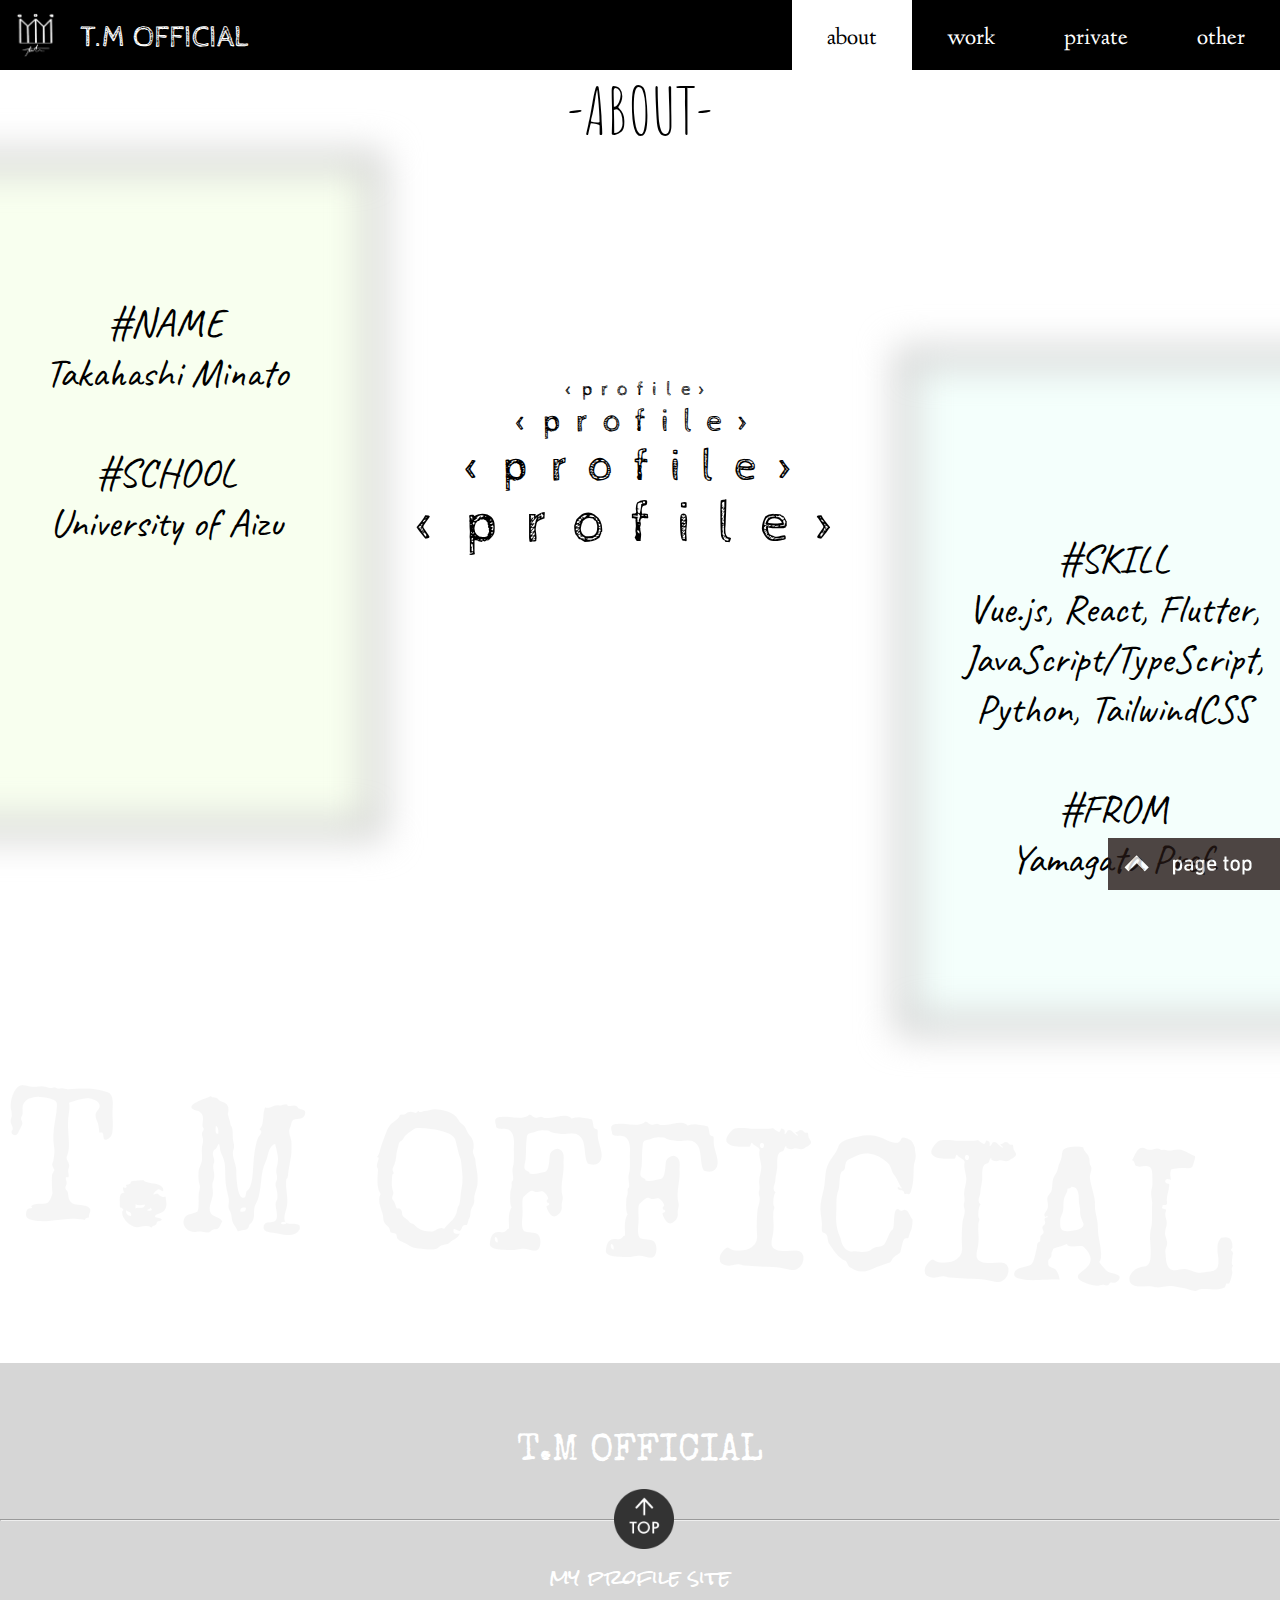
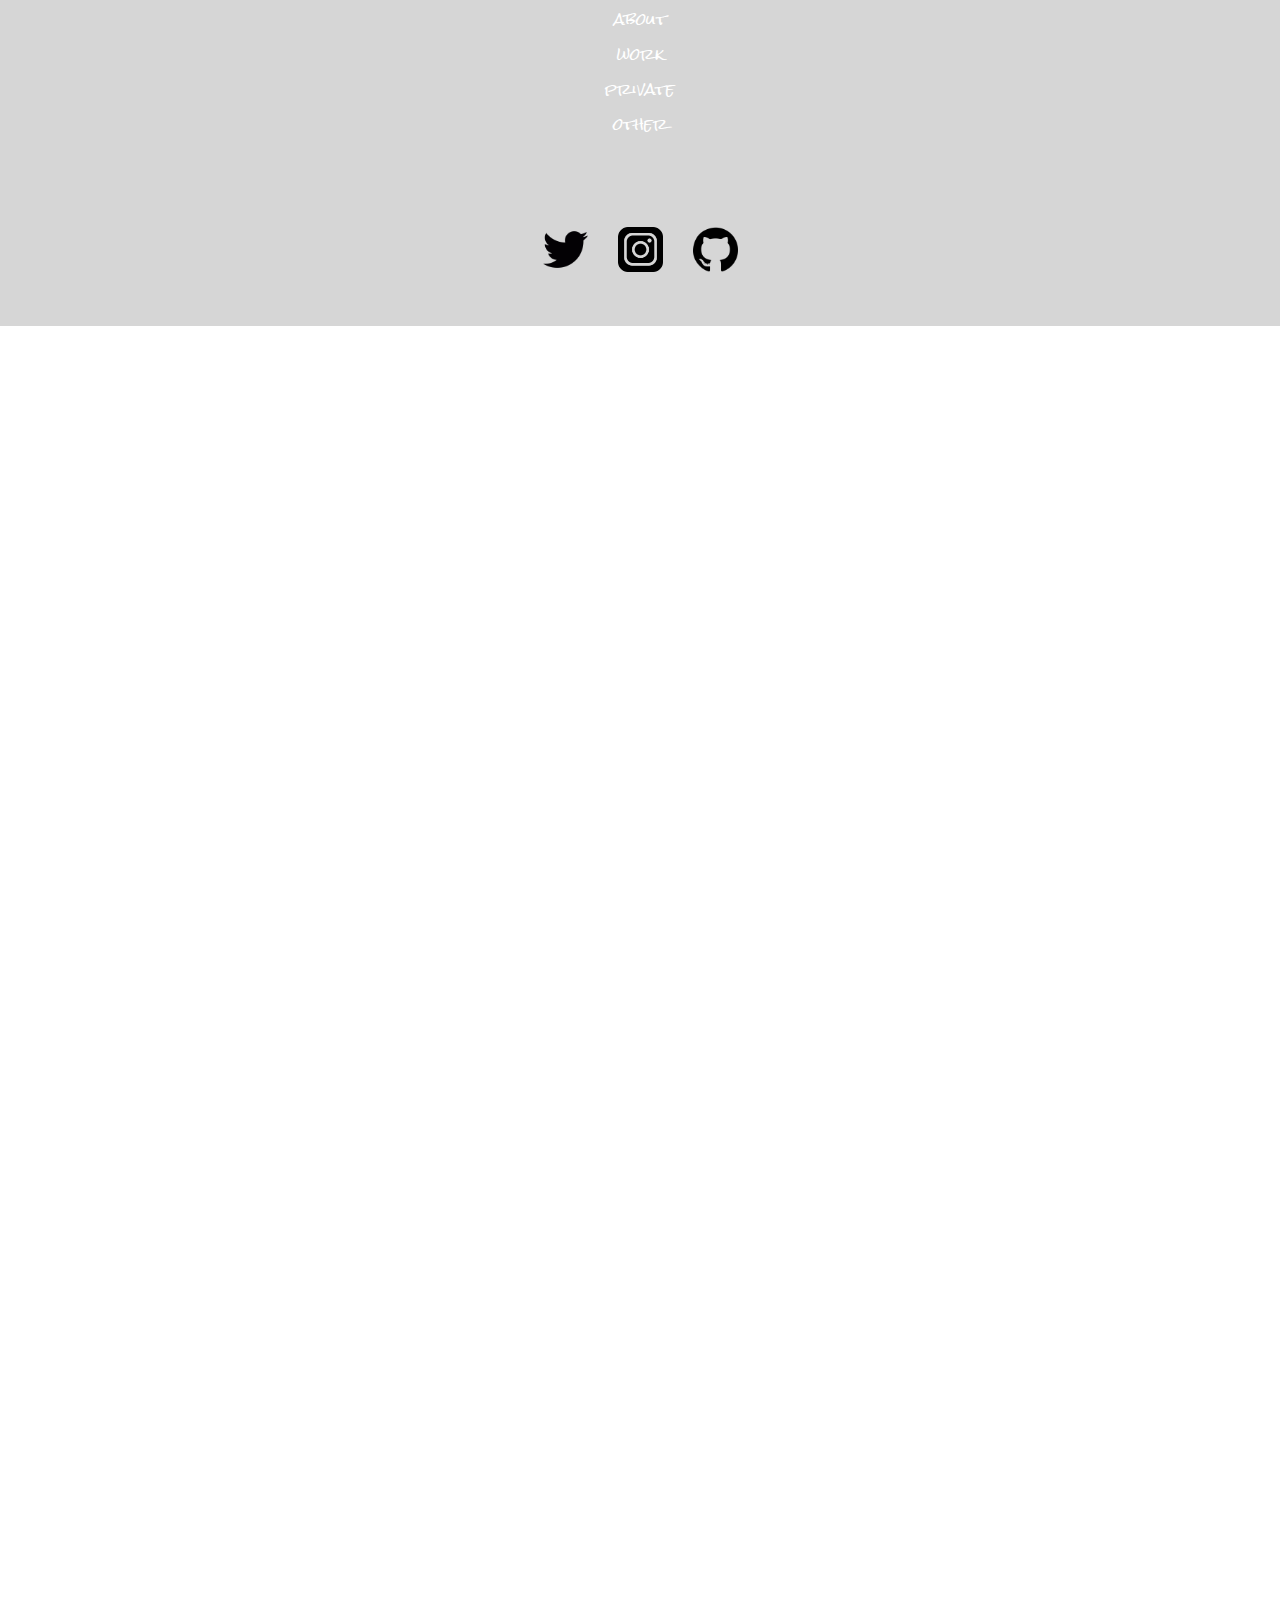
<file: about/index.html>
<!DOCTYPE html>
<html lang="en">
<head>
    <meta charset="UTF-8">
    <meta name="viewport" content="width=device-width, initial-scale=1.0">
    <title>about</title>
    <link rel="stylesheet" href="./style.css">
    <link href="https://fonts.googleapis.com/css2?family=Amatic+SC&family=Cabin+Sketch&family=Linden+Hill&family=Rock+Salt&family=Special+Elite&family=Sawarabi+Mincho&family=Caveat&display=swap" rel="stylesheet">
    <link rel="icon" type="icon_img" href="../logo_img_w.png">
</head>
<body>
    <header id="header">
        <img src="../logo_img_b.png" alt="logo" class="logo_img">
        <p class="logo"><a href="../index.html">T.M OFFICIAL</a></p>
        <a href="../about/index.html" class="menu menu1">about</a>
        <a href="../work/index.html" class=" menu menu2">work</a>
        <a href="../private/index.html" class="menu menu3">private</a>
        <a href="../other/index.html" class="menu menu4">other</a>

        <div class="smart_var">
        <nav class="global-nav">
            <ul class="global-nav__list">
                <li class="global-nav__item g1"><a href="../about/index.html">about</a></li>
                <li class="global-nav__item g2"><a href="../work/index.html">work</a></li>
                <li class="global-nav__item g3"><a href="../private/index.html">private</a></li>
                <li class="global-nav__item g4"><a href="../other/index.html">other</a></li>
            </ul>
          </nav>
          <div class="hamburger" id="js-hamburger">
            <span class="hamburger__line hamburger__line--1"></span>
            <span class="hamburger__line hamburger__line--2"></span>
            <span class="hamburger__line hamburger__line--3"></span>
          </div>
          <div class="black-bg" id="js-black-bg"></div>
          <script src="../ham.js"></script>
          </div>

    </header>

    <main>
        <div class="title">-ABOUT-</div>
        <div class="pro">
            <p class="p1">&lt;profile&gt;</p>
            <p class="p2">&lt;profile&gt;</p>
            <p class="p3">&lt;profile&gt;</p>
            <p class="p4">&lt;profile&gt;</p>
        </div>
        <div class="box1" id="boxone"></div>
        <div class="detail1">
            #NAME<br>Takahashi Minato<br><br>#SCHOOL<br>University of Aizu
        </div>
        <div class="box2"></div>
        <div class="detail2">
            #SKILL<br>Vue.js, React, Flutter, JavaScript/TypeScript, Python, TailwindCSS<br><br>#FROM<br>Yamagata Pref.<br><br>
        </div>
        <div class="tm">T.M OFFICIAL</div>
        <div class="bottom">
            <div class="bot_tm">T.M OFFICIAL</div>
            <hr class="border">
            <img src="../bot_top.jpg" class="bot_top" id="js-bot-button"></img>
                <div class="my">my profile site</div>
                <div class="li">
                    <a class="bot1" href="../about/index.html">about<br></a>
                    <a class="bot2" href="../work/index.html">work<br></a>
                    <a class="bot3" href="../private/index.html"> private<br></a>
                    <a class="bot4" href="../other/index.html">other<br><br><br></a>
                  </div>
                  <div class="sns">
                    <a href="https://twitter.com/mnt1216" target="_blank"><img class="twi" src="../twitter.jpg" target="_blank"></img></a>
                    <a href="https://www.instagram.com/t.minato3710/" target="_blank"><img class="ins" src="../instagram.jpg" target="_blank"></img></a>
                    <a href="https://github.com/mnt3710" target="_blank"><img class="git" src="../github.jpg" target="_blank"></img></a>
                    </div>
            <img src="../top.jpg" class="scroll-top" id="js-button"><i class="fa fa-chevron-up" aria-hidden="true"></i></img>
            <script src="../top.js"></script>
            <script src="../main.js"></script>
        </div>
        </main>
</body>
</html>
</file>
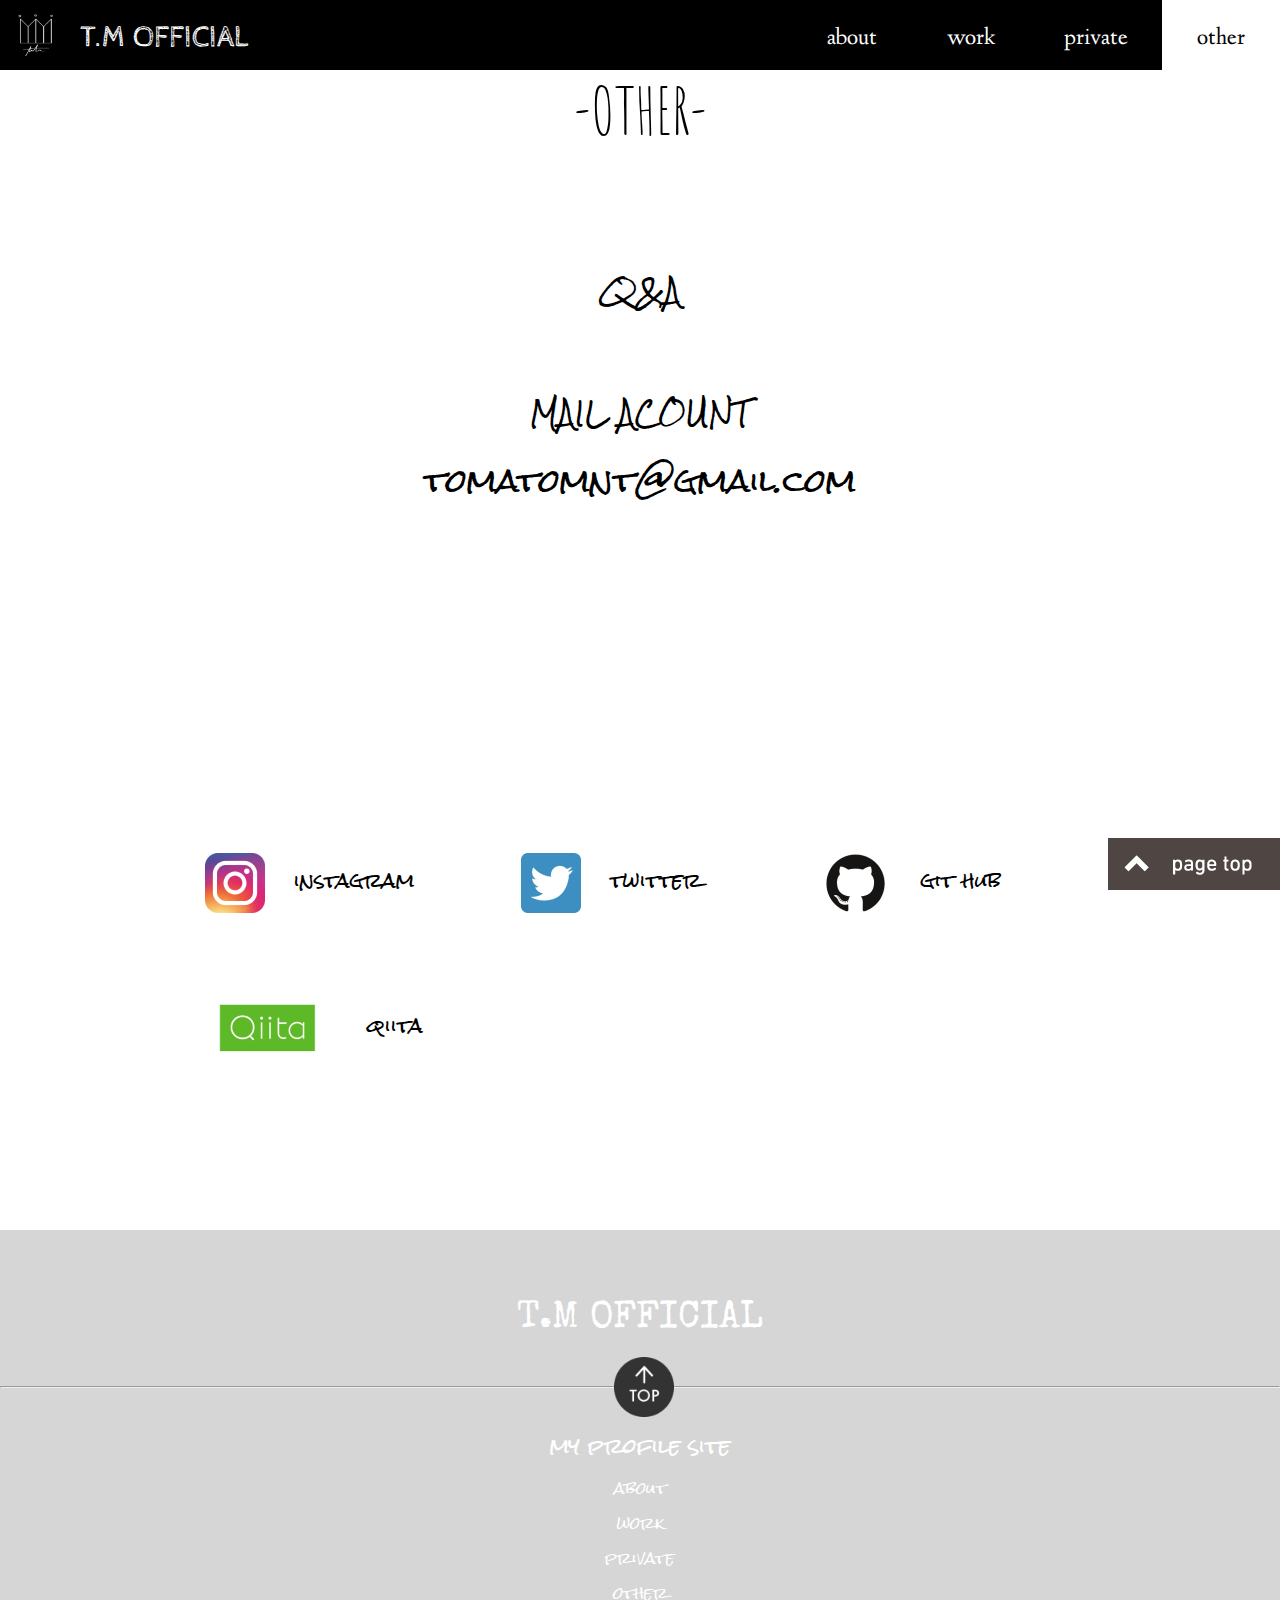
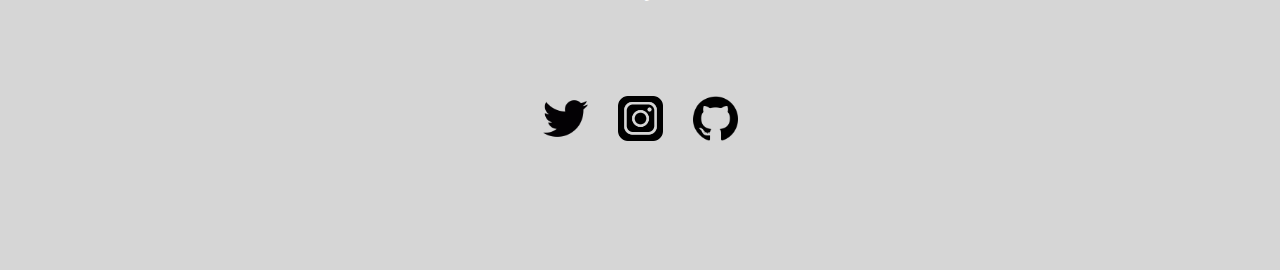
<file: other/index.html>
<!DOCTYPE html>
<html lang="en">
<head>
    <meta charset="UTF-8">
    <meta name="viewport" content="width=device-width, initial-scale=1.0">
    <title>other</title>
    <link rel="stylesheet" href="./style.css">
    <link href="https://fonts.googleapis.com/css2?family=Amatic+SC&family=Cabin+Sketch&family=Linden+Hill&family=Rock+Salt&display=swap" rel="stylesheet">
    <link rel="icon" type="icon_img" href="../tmtm_logo._perfect_b.png">
    <link href="https://fonts.googleapis.com/css2?family=Special+Elite&display=swap" rel="stylesheet">
</head>
<body>
    <header id="header">
      <img src="../tmtm_logo_perfect2.png" alt="logo" class="logo_img">
        <p class="logo"><a href="../index.html">T.M OFFICIAL</a></p>
        <a href="../about/index.html" class="menu menu1">about</a>
        <a href="../work/index.html" class=" menu menu2">work</a>
        <a href="../private/index.html" class="menu menu3">private</a>
        <a href="../other/index.html" class="menu menu4">other</a>

        <div class="smart_var">
            <nav class="global-nav">
                <ul class="global-nav__list">
                  <li class="global-nav__item g1"><a href="../about/index.html">about</a></li>
                  <li class="global-nav__item g2"><a href="../work/index.html">work</a></li>
                  <li class="global-nav__item g3"><a href="../private/index.html">private</a></li>
                  <li class="global-nav__item g4"><a href="../other/index.html">other</a></li>
                </ul>
              </nav>
              <div class="hamburger" id="js-hamburger">
                <span class="hamburger__line hamburger__line--1"></span>
                <span class="hamburger__line hamburger__line--2"></span>
                <span class="hamburger__line hamburger__line--3"></span>
              </div>
              <div class="black-bg" id="js-black-bg"></div>
              <script src="../ham.js"></script>
              </div>
    </header>
    <script src="../main.js"></script>
    <div class="title">-OTHER-</div>
    <div class="qa">Q&A</div>
    <div class="mail">MAIL ACOUNT<br><a href="mailto:tomatomnt@gmail.com">tomatomnt@gmail.com</a></div>
    <div class="sns">
    <img class="ins_img" src="./insta.png">
    <a class="ins_char" href="https://www.instagram.com/t.minato3710/" target="_blank">instagram</a>
    <img class="twi_img" src="./twi.png">
    <a class="twi_char" href="https://twitter.com/mnt1216" target="_blank">twitter</a>
    <img class="git_img" src="./git.png">
    <a class="git_char" href="https://github.com/mnt3710" target="_blank">git hub</a>
    <img class="qii_img" src="./qii.png">
    <a class="qii_char" href="https://qiita.com/tomatomnt" target="_blank">qiita</a>
    </div>
    <div class="bottom">
        <div class="bot_tm">T.M OFFICIAL</div>
        <hr class="border"><img src="../bot_top.jpg" class="bot_top" id="js-bot-button"></img>
            <div class="my">my profile site</div>
            <div class="li">
              <a class="bot1" href="../about/index.html">about<br></a>
              <a class="bot2" href="../work/index.html">work<br></a>
              <a class="bot3" href="../private/index.html"> private<br></a>
              <a class="bot4" href="../other/index.html">other<br><br><br></a>
            </div>
        <img src="../top.jpg" class="scroll-top" id="js-button"><i class="fa fa-chevron-up" aria-hidden="true"></i></img>
        <div class="sns2">
          <a href="https://twitter.com/mnt1216" target="_blank"><img class="twi" src="../twitter.jpg" target="_blank"></img></a>
          <a href="https://www.instagram.com/t.minato3710/" target="_blank"><img class="ins" src="../instagram.jpg" target="_blank"></img></a>
          <a href="https://github.com/mnt3710" target="_blank"><img class="git" src="../github.jpg" target="_blank"></img></a>
          </div>
        <script src="../top.js"></script>
</html>
</file>
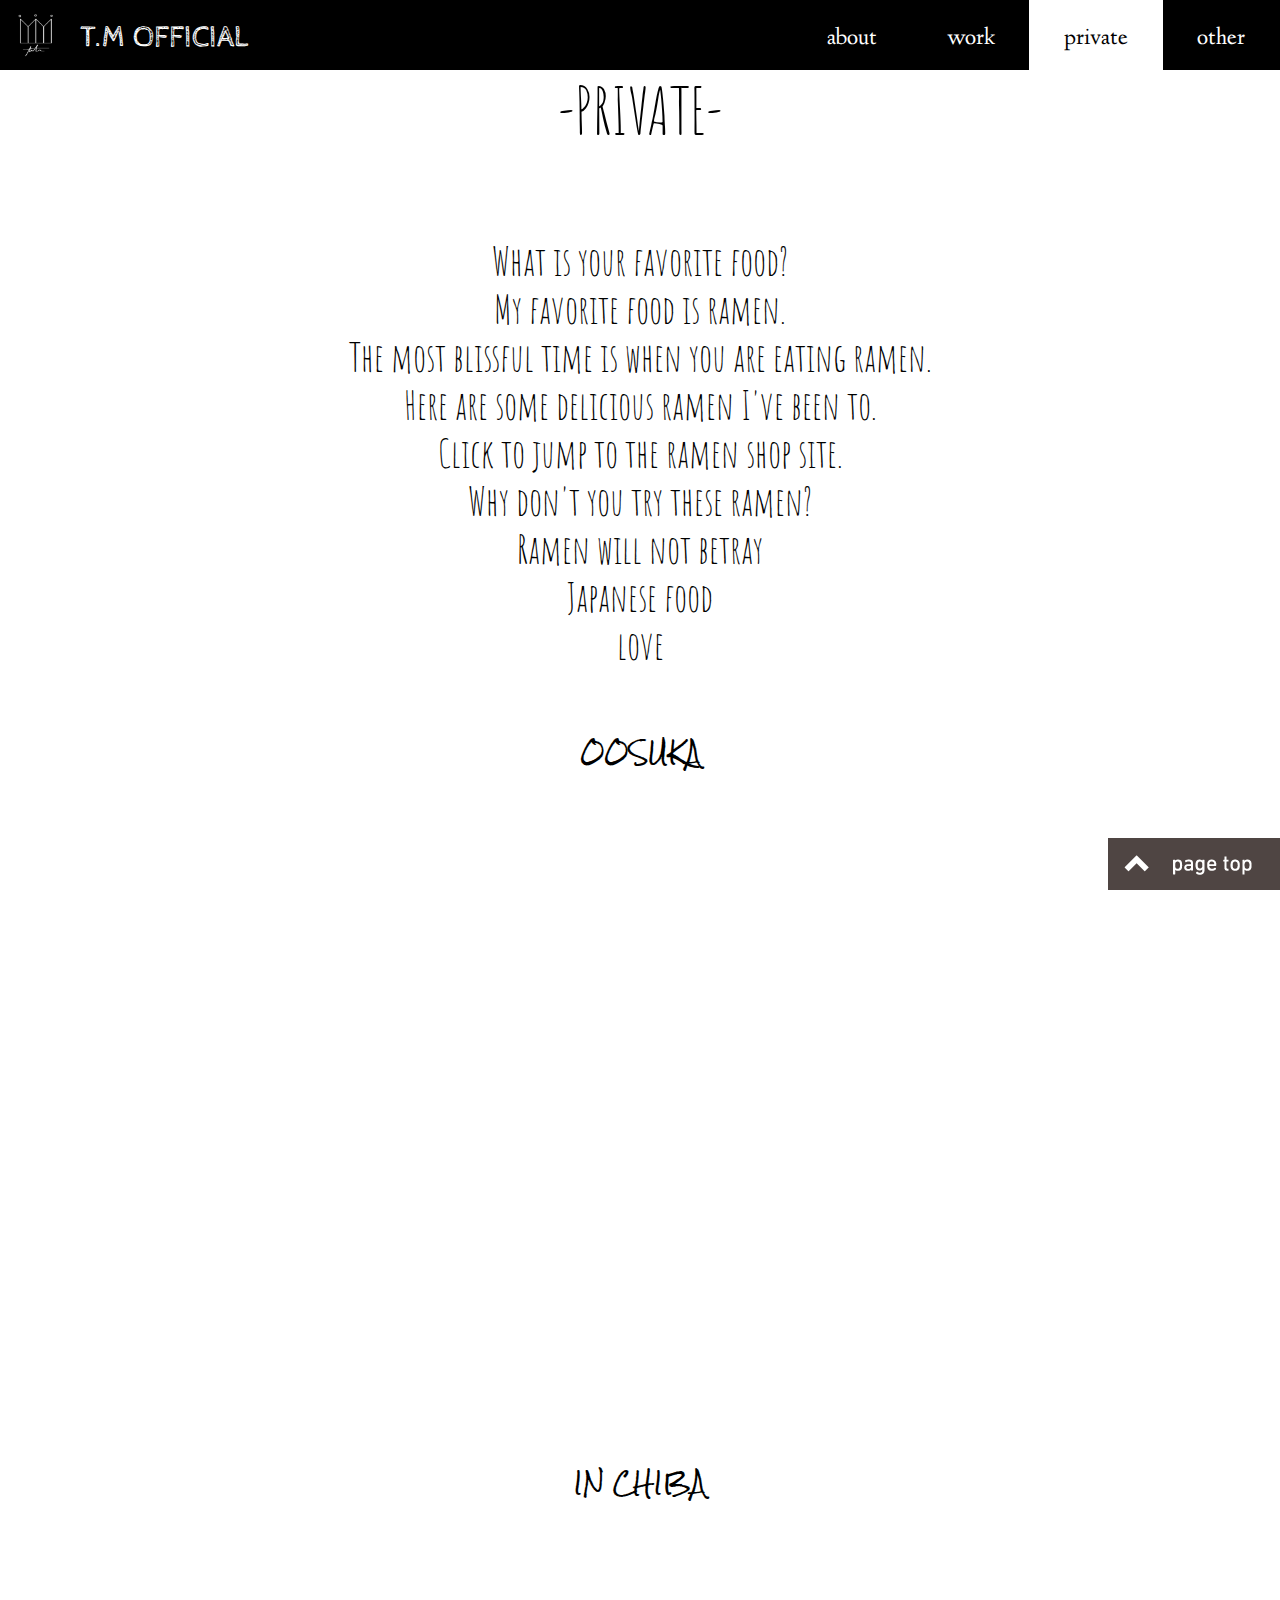
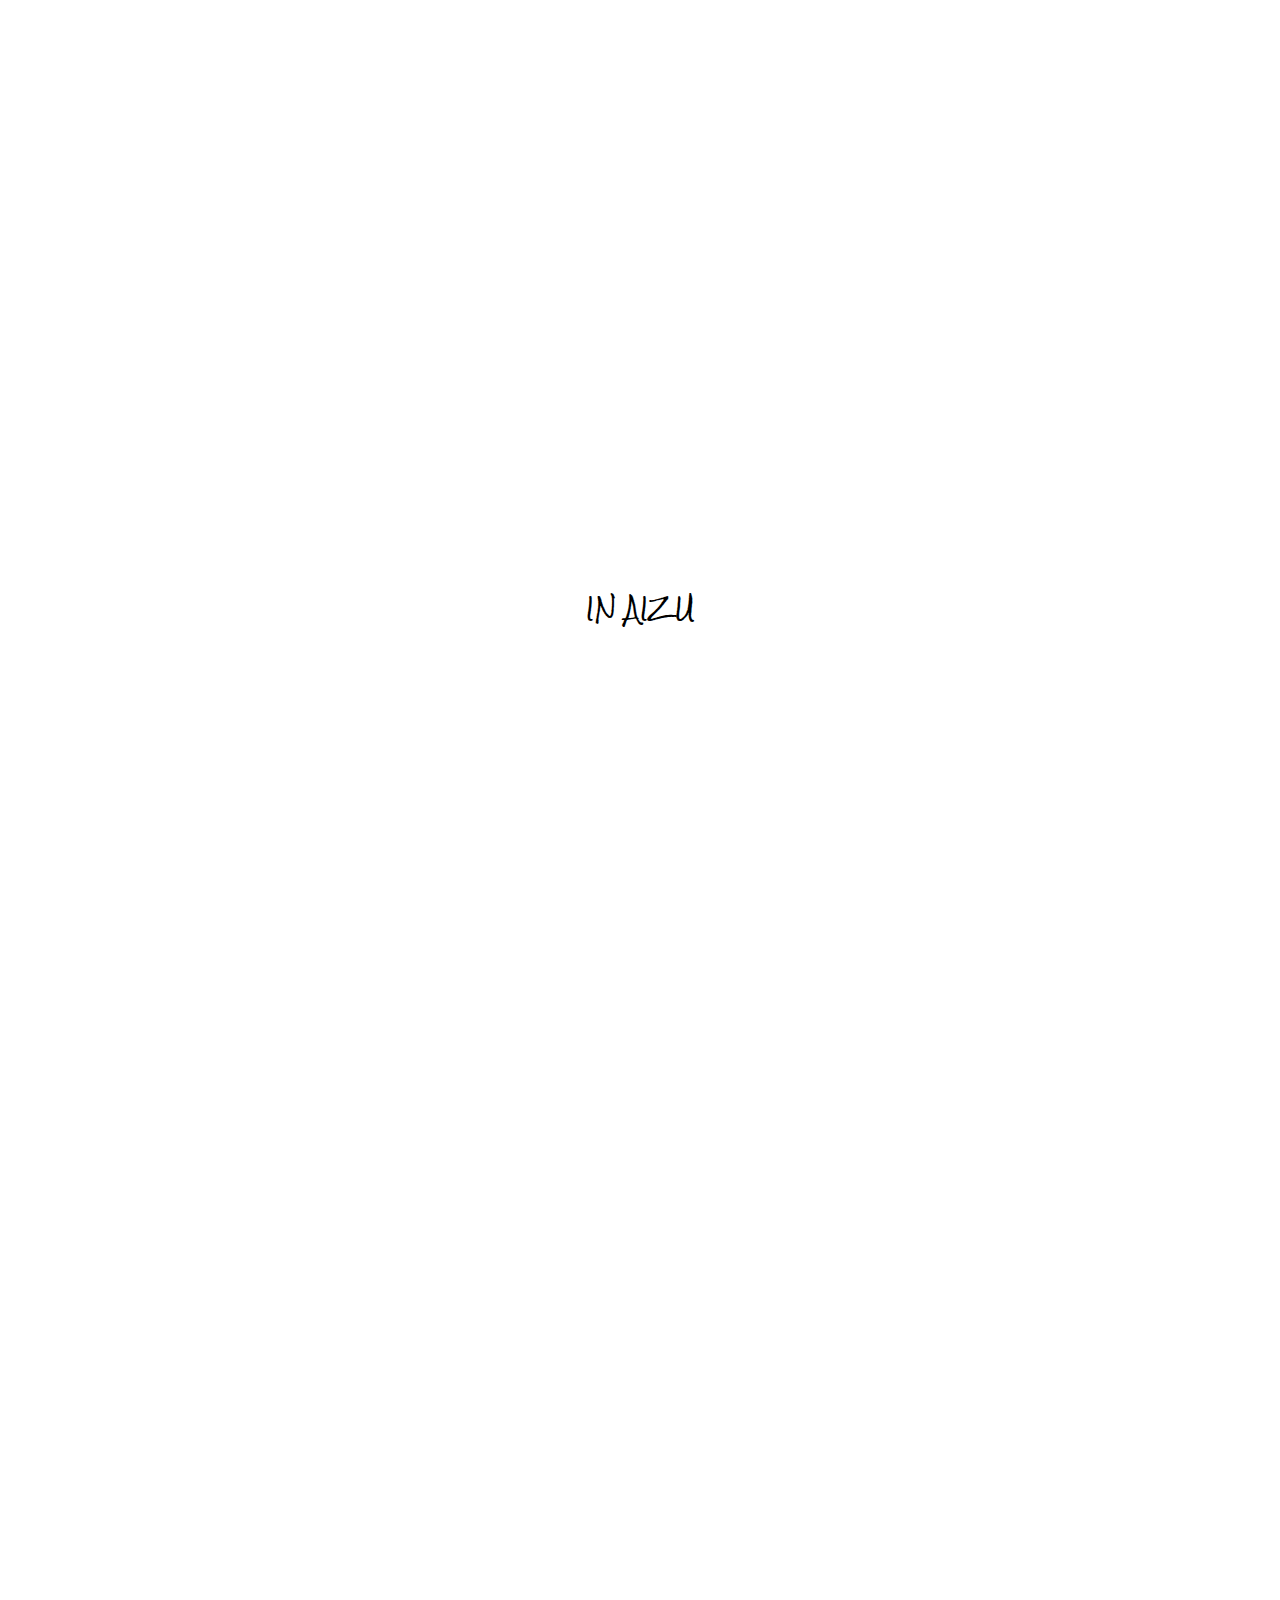
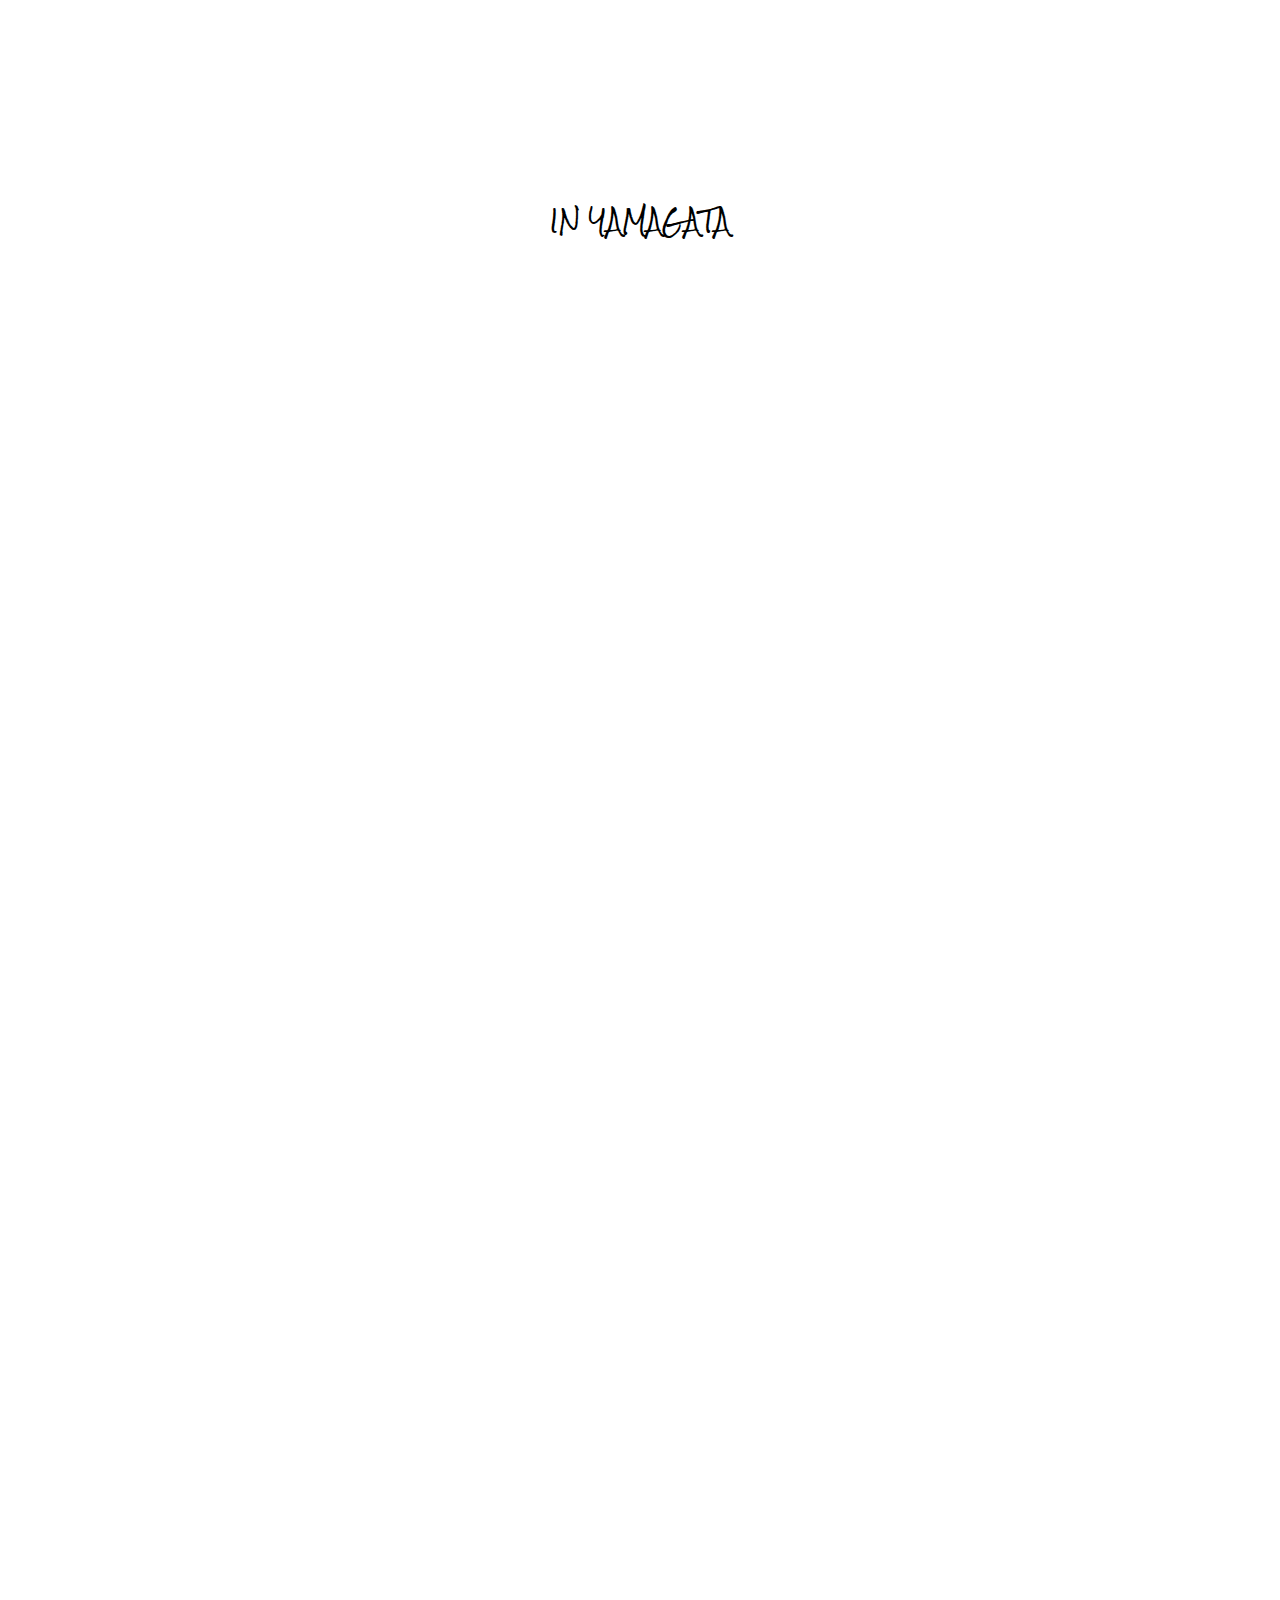
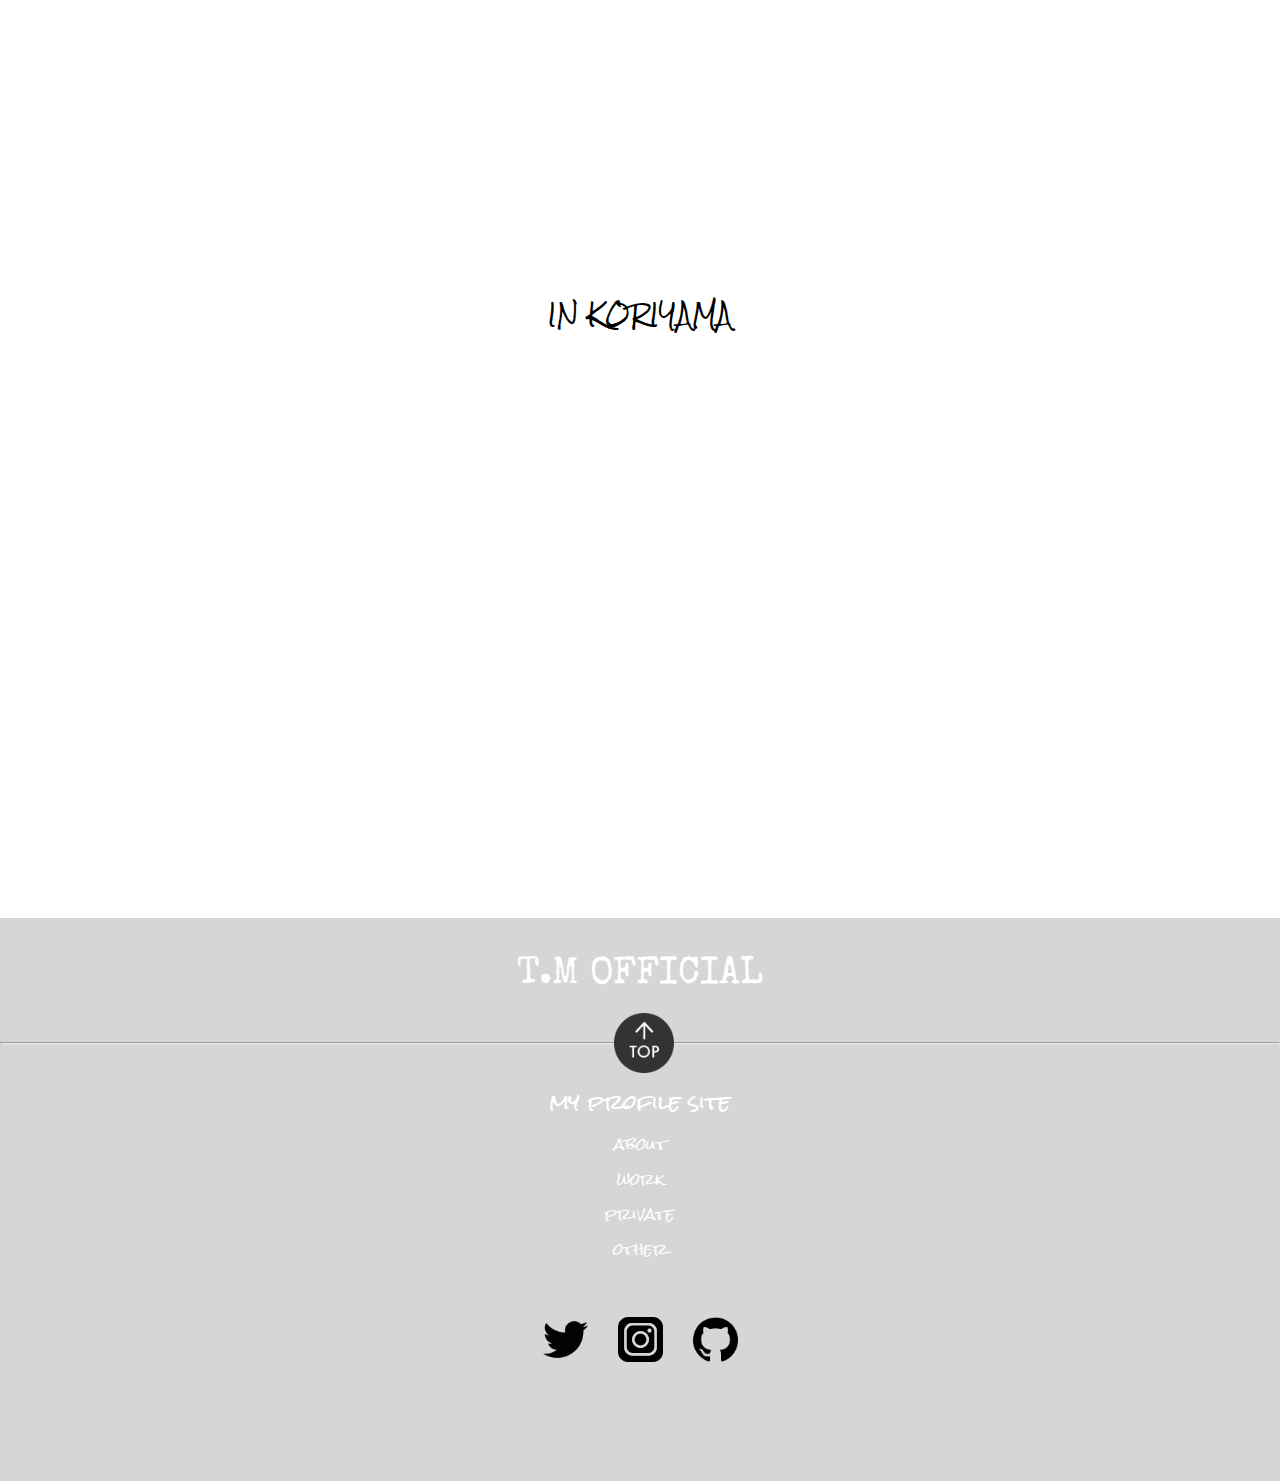
<file: private/index.html>
<!DOCTYPE html>
<html lang="en">
<head>
    <meta charset="UTF-8">
    <meta name="viewport" content="width=device-width, initial-scale=1.0">
    <title>private</title>
    <link rel="stylesheet" href="./style.css">
    <link href="https://fonts.googleapis.com/css2?family=Amatic+SC&family=Cabin+Sketch&family=Linden+Hill&family=Rock+Salt&display=swap" rel="stylesheet">
    <link rel="icon" type="icon_img" href="../tmtm_logo._perfect_b.png">
    <link href="https://fonts.googleapis.com/css2?family=Special+Elite&display=swap" rel="stylesheet">
</head>
<body>
  <script src="./animation.js"></script>
    <header id="header">
      <img src="../tmtm_logo_perfect2.png" alt="logo" class="logo_img">
        <p class="logo"><a href="../index.html">T.M OFFICIAL</a></p>
        <a href="../about/index.html" class="menu menu1">about</a>
        <a href="../work/index.html" class=" menu menu2">work</a>
        <a href="../private/index.html" class="menu menu3">private</a>
        <a href="../other/index.html" class="menu menu4">other</a>

        <div class="smart_var">
            <nav class="global-nav">
                <ul class="global-nav__list">
                  <li class="global-nav__item g1"><a href="../about/index.html">about</a>
                  <li class="global-nav__item g2"><a href="../work/index.html">work</a>
                  <li class="global-nav__item g3"><a href="../private/index.html">private</a>
                  <li class="global-nav__item g4"><a href="../other/index.html">other</a>
                </ul>
              </nav>
              <div class="hamburger" id="js-hamburger">
                <span class="hamburger__line hamburger__line--1"></span>
                <span class="hamburger__line hamburger__line--2"></span>
                <span class="hamburger__line hamburger__line--3"></span>
              </div>
              <div class="black-bg" id="js-black-bg"></div>
              <script src="../ham.js"></script>
              </div>
    </header>
    <script src="../main.js"></script>
    <div class="title">-PRIVATE-</div>
    <p class="explain"><br>What is your favorite food?<br>My favorite food is ramen.<br>The most blissful time is when you are eating ramen.<br>Here are some delicious ramen I've been to.<br>Click to jump to the ramen shop site.<br>Why don't you try these ramen?<br>Ramen will not betray<br>Japanese food<br>love<br><br></p>
    <p class="oosu">OOSUKA</p>
    <div class="element1 js-animation">
    <a href="https://tabelog.com/fukushima/A0705/A070501/7016656/" target="_blank" rel=“noopener”><img class="oosu1 img" src="./oosuka_1.jpg"></a>
    <a href="https://tabelog.com/fukushima/A0705/A070501/7016656/" target="_blank" rel=“noopener”><img class="oosu2 img" src="./oosuka_2.jpg">
    </a>
    </div>
    <p class="chi">IN CHIBA</p>
    <div class="element2 js-animation">
    <img class="chiba img" src="./chiba.jpg">
    </div>
    <p class="aizu">IN AIZU</p>
    <div class="element3 js-animation">
    <a href="https://tabelog.com/fukushima/A0705/A070501/7015056/" target="_blank" rel=“noopener”><img class="aizu1 img" src="./aizu_1.jpg"></a>
    <a href="https://tabelog.com/fukushima/A0705/A070501/7012829/" target="_blank" rel=“noopener”><img class="aizu2 img" src="./aizu_2.jpg"></a>
    </div>
    <div class="element4 js-animation">
    <a href="https://tabelog.com/fukushima/A0705/A070501/7014052/" target="_blank" rel=“noopener”><img class="aizu3 img" src="./aizu_3.jpg"></a>
    <a href="https://tabelog.com/fukushima/A0705/A070501/7011865/" target="_blank" rel=“noopener”><img class="aizu4 img" src="./aizu_4.jpg"></a>
    </div>
    <p class="aizu">IN YAMAGATA</p>
    <div class="element5 js-animation">
    <a href="https://tabelog.com/yamagata/A0602/A060202/6000947/dtlrvwlst/B82654256/?lid=unpickup_review" target="_blank" rel=“noopener”><img class="yama1 img" src="./yama_1.jpg"></a>
    <a href="https://tabelog.com/yamagata/A0601/A060101/6009668/" target="_blank" rel="noopener"><img class="yama2 img" src="./yama_2.jpg"></a>
    </div>
    <div class="element6 js-animation">
    <a href="https://tabelog.com/yamagata/A0601/A060101/6008000/" target="_blank" rel=“noopener”><img class="yama3 img" src="./yama_3.jpg"></a>
    <a href="https://tabelog.com/yamagata/A0605/A060501/6001453/" target="_blank" rel=“noopener”><img class="yama4 img" src="./yama_4.jpg"></a>
    </div>
    <div class="element7 js-animation">
    <a href="https://tabelog.com/yamagata/A0605/A060501/6004885/" target="_blank" rel=“noopener”><img class="yama5 img" src="./yama_5.jpg"></a>
    <a href="https://tabelog.com/yamagata/A0605/A060501/6000088/" target="_blank" rel=“noopener”><img class="yama6 img" src="./yama_6.jpg"></a>
    </div>
    <p class="aizu">IN KORIYAMA</p>
    <div class="element8 js-animation">
    <a href="https://tabelog.com/fukushima/A0702/A070201/7016533/" target="_blank" rel=“noopener”><img class="kori1 img" src="./kori_1.jpg"></a>
    </div>
    <div class="bottom">
        <div class="bot_tm"><br>T.M OFFICIAL</div>
        <hr class="border"><img src="../bot_top.jpg" class="bot_top" id="js-bot-button"></img>
            <div class="my">my profile site</div>
            <div class="li">
              <a class="bot1" href="../about/index.html">about<br></a>
              <a class="bot2" href="../work/index.html">work<br></a>
              <a class="bot3" href="../private/index.html"> private<br></a>
              <a class="bot4" href="../other/index.html">other<br><br></a>
            </div>
        <img src="../top.jpg" class="scroll-top" id="js-button"><i class="fa fa-chevron-up" aria-hidden="true"></i></img>
        <div class="sns">
          <a href="https://twitter.com/mnt1216" target="_blank"><img class="twi" src="../twitter.jpg" target="_blank"></img></a>
          <a href="https://www.instagram.com/t.minato3710/" target="_blank"><img class="ins" src="../instagram.jpg" target="_blank"></img></a>
          <a href="https://github.com/mnt3710" target="_blank"><img class="git" src="../github.jpg" target="_blank"></img></a>
          </div>
        <script src="../top.js"></script>
</body>
</html>
</file>
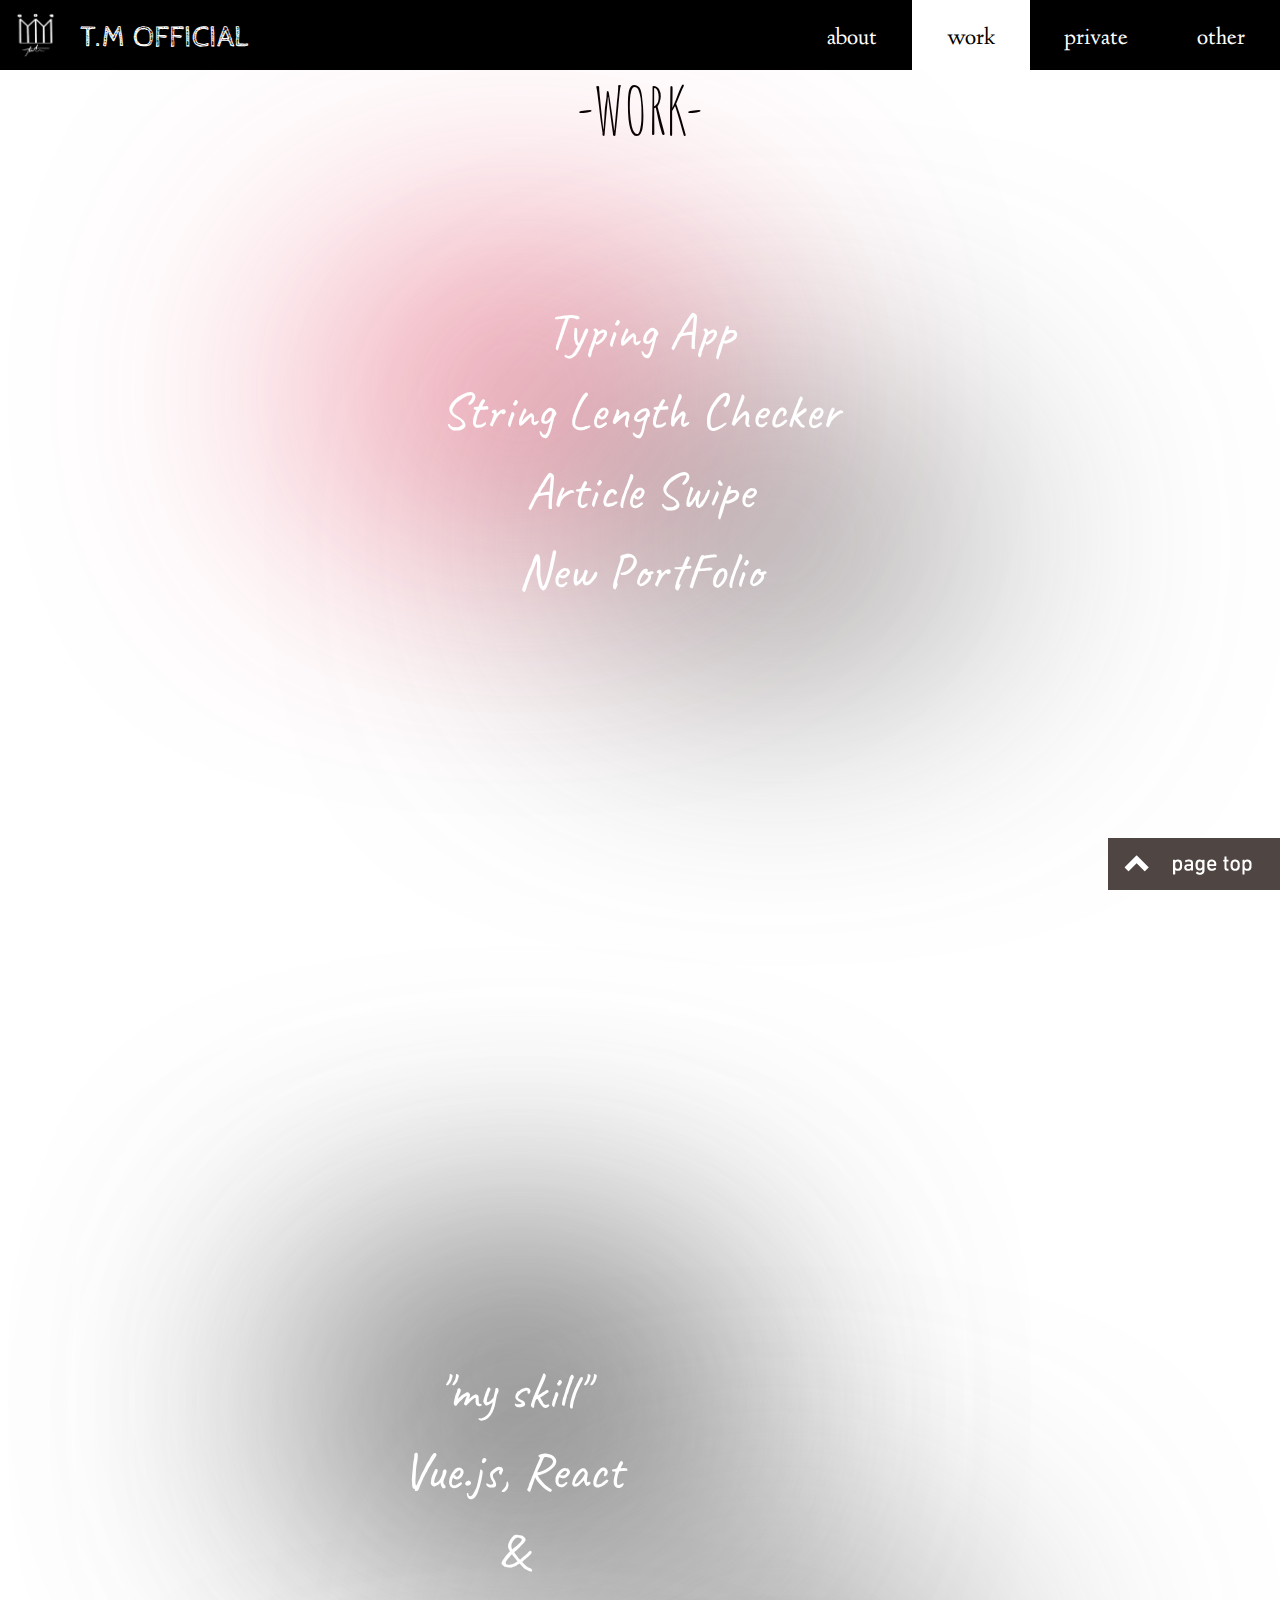
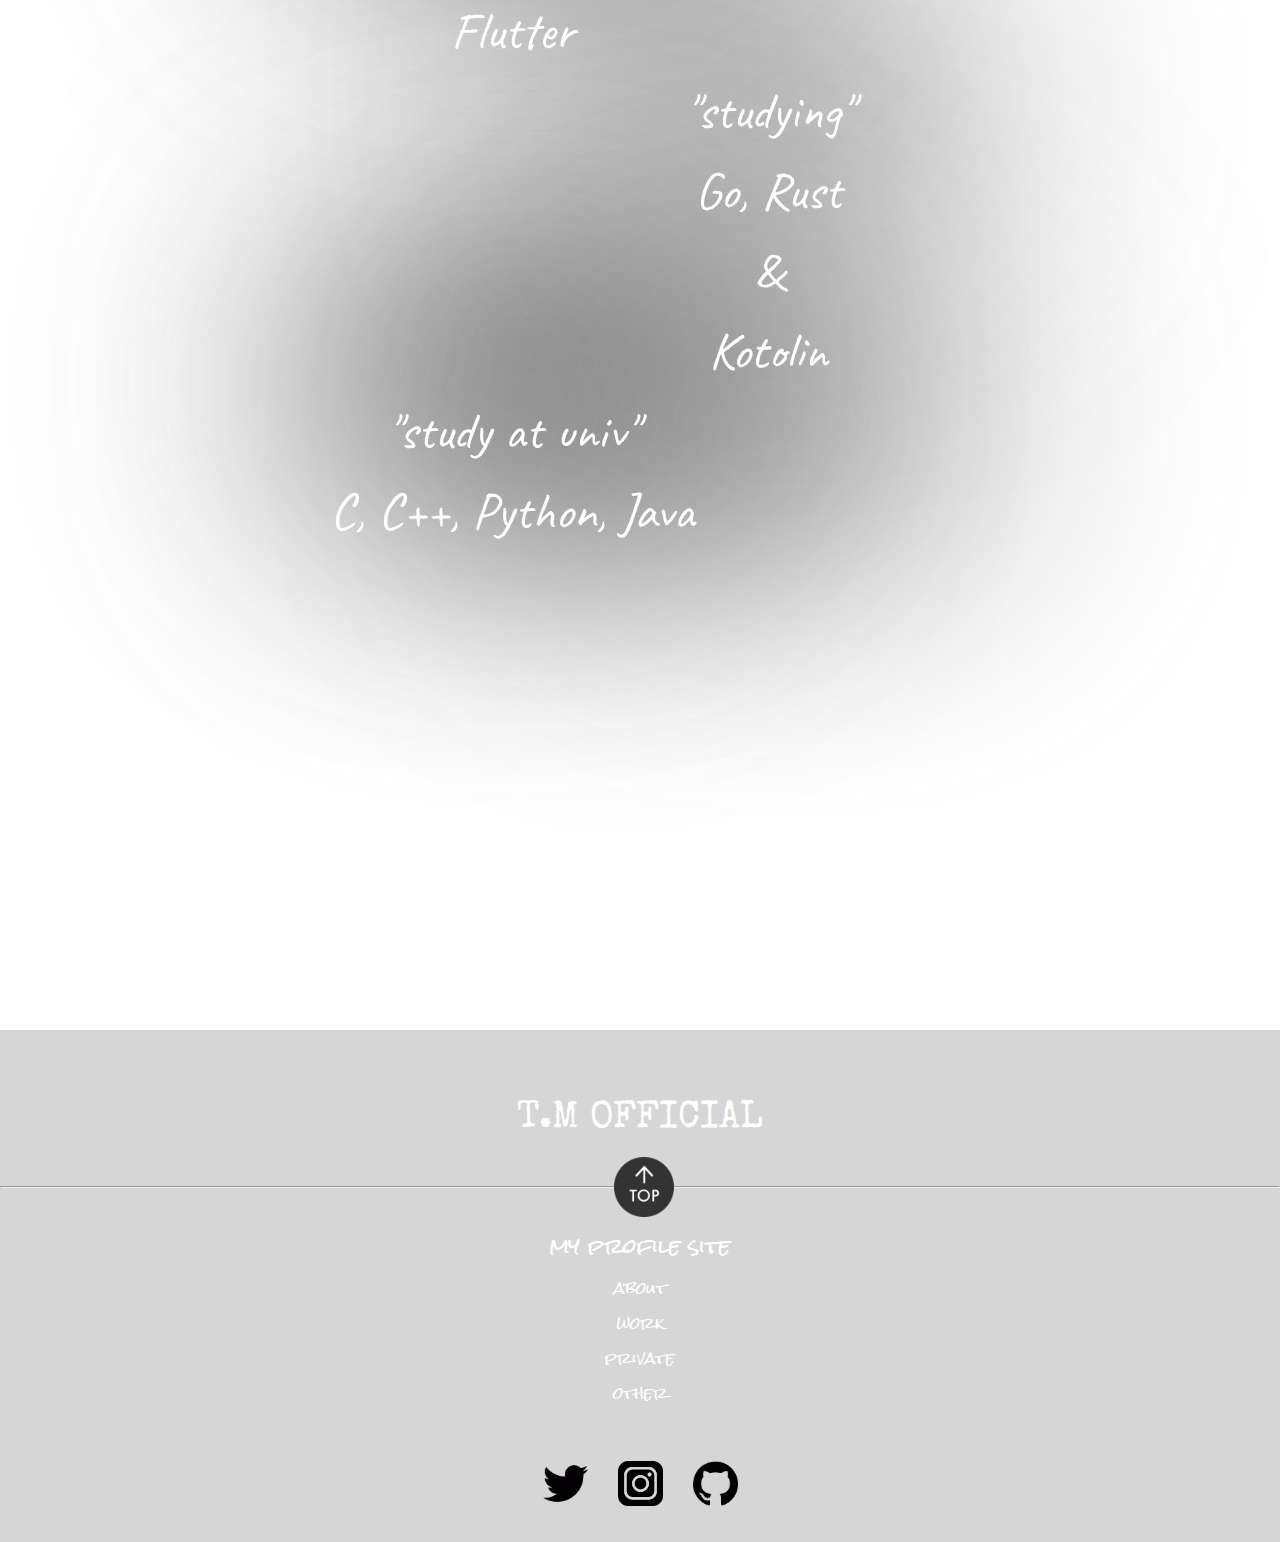
<file: work/index.html>
<!DOCTYPE html>
<html lang="en">
<head>
    <meta charset="UTF-8">
    <meta name="viewport" content="width=device-width, initial-scale=1.0">
    <title>work</title>
    <link rel="stylesheet" href="./style.css">
    <link href="https://fonts.googleapis.com/css2?family=Amatic+SC&family=Cabin+Sketch&family=Linden+Hill&family=Rock+Salt&family=Caveat&display=swap" rel="stylesheet">
    <link rel="icon" type="icon_img" href="../logo_img_w.png">
    <link href="https://fonts.googleapis.com/css2?family=Special+Elite&display=swap" rel="stylesheet">
</head>
<body>
    <header id="header">
        <img src="../logo_img_b.png" alt="logo" class="logo_img">
        <p class="logo"><a href="../index.html">T.M OFFICIAL</a></p>
        <a href="../about/index.html" class="menu menu1">about</a>
        <a href="../work/index.html" class=" menu menu2">work</a>
        <a href="../private/index.html" class="menu menu3">private</a>
        <a href="../other/index.html" class="menu menu4">other</a>

        <div class="smart_var">
            <nav class="global-nav">
                <ul class="global-nav__list">
                  <li class="global-nav__item g1"><a href="../about/index.html">about</a></li>
                  <li class="global-nav__item g2"><a href="../work/index.html">work</a></li>
                  <li class="global-nav__item g3"><a href="../private/index.html">private</a></li>
                  <li class="global-nav__item g4"><a href="../other/index.html">other</a></li>
                </ul>
              </nav>
              <div class="hamburger" id="js-hamburger">
                <span class="hamburger__line hamburger__line--1"></span>
                <span class="hamburger__line hamburger__line--2"></span>
                <span class="hamburger__line hamburger__line--3"></span>
              </div>
              <div class="black-bg" id="js-black-bg"></div>
              <script src="../ham.js"></script>
              </div>
    </header>
    <script src="../main.js"></script>
    <div class="title">-WORK-</div>
    <main>
            <div>
                <div class="circle1"></div>
                <div class="circle2"></div>
            </div>
            <div class="main1">
              <a href="https://mnt3710.github.io/react-typing-app/">
                Typing App
              </a><br>
              <a href="https://string-length-checker-lf1ctsvvo-mnt3710.vercel.app/">
                String Length Checker
              </a><br>
              <a href="https://mnt3710.github.io/mobile-article-swipe/#/">
                Article Swipe
              </a><br>
              <a href="">
                New PortFolio
              </a><br>
            </div>
            <div>
                <div class="circle3"></div>
                <div class="circle4"></div>
                <div class="circle5"></div>
                <div class="circle6"></div>
                <div class="circle7"></div>
                <div class="circle8"></div>
            </div>
            <div class="main2">
              "my skill"<br>
              Vue.js, React<br>
              &<br>
              Flutter
            </div>
            <div class="main3">
              "studying"<br>
              Go, Rust<br>
              &<br>
              Kotolin
            </div>
            <div class="main4">
              "study at univ"<br>
              C, C++, Python, Java
            </div>
    </main>
    <div class="bottom">
        <div class="bot_tm">T.M OFFICIAL</div>
        <hr class="border"><img src="../bot_top.jpg" class="bot_top" id="js-bot-button"></img>
            <div class="my">my profile site</div>
            <div class="li">
                <a class="bot1" href="../about/index.html">about<br></a>
                <a class="bot2" href="../work/index.html">work<br></a>
                <a class="bot3" href="../private/index.html"> private<br></a>
                <a class="bot4" href="../other/index.html">other<br><br></a>
              </div>
        <img src="../top.jpg" class="scroll-top" id="js-button"><i class="fa fa-chevron-up" aria-hidden="true"></i></img>
        <div class="sns">
            <a href="https://twitter.com/mnt1216" target="_blank"><img class="twi" src="../twitter.jpg" target="_blank"></img></a>
            <a href="https://www.instagram.com/t.minato3710/" target="_blank"><img class="ins" src="../instagram.jpg" target="_blank"></img></a>
            <a href="https://github.com/mnt3710" target="_blank"><img class="git" src="../github.jpg" target="_blank"></img></a>
            </div>
        <script src="../top.js"></script>
</body>
</html>
</file>
<file: about/style.css>
.title{
    font-family: 'Amatic SC', cursive;
    text-align: center;
    font-size: 64px;
}

.logo_img{
    height: 46px;
    width: auto;
    padding: 12px;
}

.p1{
    font-size: 1.5vw;
    text-align: center;
    letter-spacing: 0.45em;
    font-family: 'Cabin Sketch', cursive;
    line-height: 0px;
    position: relative;
    top:370px;
    animation: p1 1s ease;
}
.p2{
    font-size: 2.5vw;
    text-align: center;
    letter-spacing: 0.45em;
    font-family: 'Cabin Sketch', cursive;
    line-height: 0px;
    position: relative;
    top:370px;
    animation: p2 1.35s ease;
}
.p3{
    font-size: 3.5vw;
    text-align: center;
    letter-spacing: 0.45em;
    font-family: 'Cabin Sketch', cursive;
    line-height: 0px;
    position: relative;
    top:370px;
    animation: p3 1.8s ease;
}
.p4{
    font-size: 4.5vw;
    text-align: center;
    letter-spacing: 0.45em;
    font-family: 'Cabin Sketch', cursive;
    line-height: 0px;
    position: relative;
    top:370px;
    animation: p4 2.2s ease;
}
@keyframes p1{
    0%{opacity: 0;
        top: 100px;
    }
    100%{top:370px;}
}@keyframes p2{
    0%{opacity: 0;
        top: 100px;
    }
    100%{top:370px;}
}@keyframes p3{
    0%{opacity: 0;
        top: 100px;
    }
    100%{top:370px;}
}@keyframes p4{
    0%{opacity: 0;
        top: 45px;
    }
    100%{top:370px;}
}

.head-animation {
    transform: translateY(-100%);
}
#header {
    background-color: black;
    height: 70px;
    position: fixed;
    top: 0;
    transition: .3s cubic-bezier(.4, 0, .2, 1);
    width: 100%;
    z-index: 199999;
}

.menu1,.menu2,.menu3,.menu4{
    margin: auto;
    font-size: 24px;
    font-family: 'Linden Hill', serif;
    text-decoration:none;
    padding: 23px 35px 15px 35px;
}
.menu1{
    color: rgb(0, 0, 0);
    background-color: white;
    position: absolute;
    top: 0px;
    right: 368px;
}
.menu2{
    color: white;
    position: absolute;
    top: 0px;
    right: 250px;
}
.menu3{
    color: white;
    position: absolute;
    top: 0px;
    right: 117px;
}
.menu4{
    color: white;
    position: absolute;
    top: 0px;
    right: 0px;
}
.menu1:hover,.menu2:hover,.menu3:hover,.menu4:hover{
    font-weight: 500;
    text-decoration: underline;
}
.menu2:hover,.menu3:hover,.menu4:hover{
    background-color: #eee;
    color: black;
}

.logo{
    text-align: left;
    font-family: 'Cabin Sketch', cursive;
    font-size: 30px;
    color: white;
    position: absolute;
    top: -10px;
    left: 80px;
}

.box1,.box2{
    position: relative;
    height: 650px;
    border: 18px solid #cacaca;
    filter: blur(18px);
    width: auto;
}
.box1{
    background: rgba(221, 255, 177, 0.2);
    top: -210px;
    right: 70%;
    animation: anime1 1s ease;
}
@keyframes anime1{
    0%{
        right:50%;
        opacity: 0%;
    }
    100%{
        right:70%;
    }
}
.box2{
    background: rgba(146, 255, 229, 0.1);
    top: -1700px;
    left: 70%;
    animation:anime2 1s ease;
}
@keyframes anime2{
    0%{
        left:50%;
        opacity: 0%;
    }
    100%{
        left:70%;
    }
}

.detail1,.detail2{
    padding: 100px 100px;
    margin: auto;
    text-align: center;
    font-size: 40px;
    font-family: 'Caveat', cursive;
    width: 28%;
    height: 800px;
    position: relative;
}
.detail1{
    top: -850px;
    left:-37%;
    animation:anime3 1s ease;
}
@keyframes anime3{
    0%{
        opacity:0;
        left:-50%;
    }
    100%{
        left:-37%;
    }
}

.detail2{
    top: -2300px;
    left: 37%;
    animation: anime4 1s ease;
}
@keyframes anime4{
    0%{
        opacity: 0;
        left: 50%;
    }
    100%{
        left: 37%;
    }
}

html{
    overflow: auto;
}

body{
    overflow: hidden;
    margin: auto;
    height: 145vw;
    position: relative;
    top:70px;
}

.tm{
    color: rgba(0, 0, 0, 0.04);
    font-size: 15vw;
    font-family: 'Special Elite', cursive;
    text-align: center;
    position: absolute;
    bottom: 48vw;
    transform: rotate(3.36deg);
}

.pro{
    position: relative;
    top: -150px;
}

.bottom{
    background-color: #d6d6d6;
    position: absolute;
    bottom: 0px;
    height: 44vw;
    width: 100%;
    color: rgb(255, 255, 255);
    font-size: 1.3vw;
    font-family: 'Sawarabi Mincho', sans-serif;
}

.twi,.ins,.git{
    height: 45px;
    width: 45px;
    margin: 15px;
}

.sns{
    display: flex;
    justify-content: center;
}

.bot_tm{
    font-size: 3vw;
    font-family: 'Special Elite', cursive;
    margin-top: 70px;
}
.li>a{
    font-family: 'Rock Salt', cursive;
    font-size: 1.2vw;
    display: flex;
    justify-content: center;
}
a{
    text-decoration: none;
    color: white;
}
.my{
    text-align: center;
    font-family: 'Rock Salt', cursive;
    font-size: 1.6vw;
}
.bot_tm,.bot_det{
    text-align:center;
}
.tel{
    font-size: 1.5vw;
}
.adr{
    margin-top: 1000px;
}
.scroll-top {
    position: fixed;
    right: 0px;
    bottom: 10px;
    z-index: 100;
    background-color: #999;
    opacity: .8;
    border: none;
    color: #fff;
  }
  .scroll-top:hover {
    cursor: pointer;
  }
.bot_top{
    height: 60px;
    width: 60px;
    position: relative;
    left: 48%;
    cursor: pointer;
}
.border{
    position: relative;
    top:40px
}

.bot1:hover,.bot2:hover,.bot3:hover,.bot4:hover{
    color: black;
    text-decoration: underline;
}


@media(min-width:1400px){
    body{height: 130vw;}
}


@media(min-width:2200px){
    .box1,.box2{
        height: 1000px;
    }
    .box1{
        top:-300px;
    }
    .box2{
        top:-2150px;
    }
    .detail1{
        top:-1200px;
    }
    .detail2{
        top:-3000px;
    }
    .pro{
        top: -50px;
    }
    body{
        height:130vw;
    }
    .ghost{
        top:900px;
    }
}

@media(min-width:1400px){
    .ghost{
        top:550px;
    }
}


@media(max-width:950px){

    .li{
        margin-top:25px;
    }

    .global-nav {
        position: fixed;
        right: -320px; /* これで隠れる */
        top: 0;
        width: 250px; /* スマホに収まるくらい */
        height: 100vh;
        padding-top: 100px;
        background-color: #fff;
        transition: all .6s;
        z-index: 200;
      }
      .hamburger {
        position: absolute;
        right: 0;
        top: 0;
        width: 60px; /* クリックしやすいようにちゃんと幅を指定する */
        height: 60px; /* クリックしやすいようにちゃんと高さを指定する */
        z-index: 300;
      }
      .global-nav__list {
        margin: 0;
        padding: 0;
        list-style: none;
      }
      .global-nav__item {
        text-align: center;
        padding: 0 14px;
      }
      .global-nav__item a {
        display: block;
        padding: 8px 0;
        border-bottom: 1px solid #eee;
        text-decoration: none;
        color: #111;
        font-family: 'Linden Hill', serif;
      }
      .hamburger__line {
        position: absolute;
        left: 15px;
        width: 30px;
        height: 1px;
        background-color: rgb(255, 255, 255);
        transition: all .6s;
      }
      .hamburger__line--1 {
        top: 21px;
      }
      .hamburger__line--2 {
        top: 31px;
      }
      .hamburger__line--3 {
        top: 41px;
      }
      .black-bg {
        position: fixed;
        left: 0;
        top: 0;
        width: 100vw;
        height: 100vh;
        z-index: 100;
        background-color: #000;
        opacity: 0;
        visibility: hidden;
        transition: all .6s;
        cursor: pointer;
      }
      /* 表示された時用のCSS */
      .nav-open .global-nav {
        right: 0;
      }
      .nav-open .black-bg {
        opacity: .8;
        visibility: visible;
      }
      .nav-open .hamburger__line--1 {
        transform: rotate(45deg);
        top: 30px;
        background-color: black;
      }
      .nav-open .hamburger__line--2 {
        width: 0;
        left: 50%;
      }
      .nav-open .hamburger__line--3 {
        transform: rotate(-45deg);
        top: 30px;
        background-color:black;
      }
      .g1{
            background-color:rgba(0, 0, 0, 0.623);
      }
      .g1 a{
          color: white;
          border-bottom: none;
      }

    #header{
        height: 60px;
    }
    .logo{
        top:-13px;
    }
    .pro{
        top:-300px;
    }
    .box1,.box2{
        height: 400px;
    }
    .box1{
        right: 60%;
        top: 160px;
    }
    .box2{
        left: 60%;
        top: -1090px;
    }
    .detail1{
        top: -200px;
        left: -32%;
    }
    .detail2{
        top: -1400px;
        left: 32%;
    }
    body{
        height: 1400px;
        top: 60px;
    }
    .tm{
        top:65%;
    }
    .ghost{
        top: 600px;
    }

      .menu{
        display: none;
        }

        .ghost{
            height: 100px;
            width: 100px;
            position: absolute;
            right: -40px;
        }
        .title{font-size: 10vw;}
        .bottom{height: 350px;}
        .bot_top{
            height: 30px;
            width: 30px;
            top:20px;
        }

        .bot_tm{margin-top:40px;}

        .my{
        position: relative;
        top:20px;
    }

    .scroll-top{
        height: 40px;
        width: 140px;
    }
    .twi,.ins,.git{
        height: 30px;
        width: 30px;
    }

}

@media(min-width:950px){
    .smart_var{
        display: none;
    }
}
</file>
<file: other/style.css>
.body{
    background-image: url(../../page1/css/bg.png);
}

.head-animation {
    transform: translateY(-100%);
}
#header {
    background-color: black;
    height: 70px;
    position: fixed;
    top: 0;
    transition: .3s cubic-bezier(.4, 0, .2, 1);
    width: 100%;
    z-index: 199999;
}
.menu1,.menu2,.menu3,.menu4{
    margin: auto;
    font-size: 24px;
    font-family: 'Linden Hill', serif;
    text-decoration:none;
    padding: 23px 35px 15px 35px;
}
.menu1{
    color: white;
    position: absolute;
    top: 0px;
    right: 368px;
}
.menu2{
    color: white;
    position: absolute;
    top: 0px;
    right: 250px;
}
.menu3{
    color: white;
    position: absolute;
    top: 0px;
    right: 117px;
}
.menu4{
    color: rgb(0, 0, 0);
    background-color: white;
    position: absolute;
    top: 0px;
    right: 0px;
}
.menu1:hover,.menu2:hover,.menu3:hover,.menu4:hover{
    font-weight: 500;
    text-decoration: underline;
}
.menu2:hover,.menu3:hover,.menu1:hover{
    background-color: #eee;
    color: black;
}
.logo{
    text-align: left;
    font-family: 'Cabin Sketch', cursive;
    font-size: 30px;
    color: white;
    position: absolute;
    top: -10px;
    left: 80px;
}
.logo_img{
    height: 46px;
    width: auto;
    padding: 12px;
}
.title{
    font-family: 'Amatic SC', cursive;
    text-align: center;
    font-size: 64px;
}
.qa{
    font-family: 'Rock Salt', cursive;
    text-align: center;
    font-size: 2vw;
    position: relative;
    top: 110px;
    animation:anime1 1s ease;
}
.mail>a{color:black;
font-size: 2.4vw;
animation:anime1 1s ease;}
.mail{
    font-family: 'Rock Salt', cursive;
    text-align: center;
    font-size: 2vw;
    position: relative;
    top: 170px;
    animation:anime1 1s ease;
}
@keyframes anime1{
    0%{
        font-size: 0vw;
        opacity: 0;
    }
    100%{
        font-size: 2vw;
    }
}
.ins_img{
    position: relative;
    top: 435px;
    left: 16%;
}
.ins_char{
    font-size: 1.5vw;
    font-family: 'Rock Salt', cursive;
    position: relative;
    top: 410px;
    left: 18%;
    text-decoration: none;
    color: black;
}
.twi_img{
    position: relative;
    top: 435px;
    left: 26%;
}
.twi_char{
    font-size: 1.5vw;
    font-family: 'Rock Salt', cursive;
    position: relative;
    top: 410px;
    left: 28%;
    text-decoration: none;
    color: black;
}
.git_img{
    position: relative;
    top: 455px;
    left: 36%;
}
.git_char{
    font-size: 1.5vw;
    font-family: 'Rock Salt', cursive;
    position: relative;
    top: 410px;
    left: 37%;
    text-decoration: none;
    color: black;
}
.qii_img{
    position: relative;
    top: 650px;
    left: -27%;
    margin-bottom: 70px;
}
.qii_char{
    font-size: 1.5vw;
    font-family: 'Rock Salt', cursive;
    position: relative;
    top: 555px;
    left: -26%;
    text-decoration: none;
    color: black;
}

.qii_char:hover,.twi_char:hover,.ins_char:hover,.git_char:hover{
    text-decoration-line: underline;
}

html{
    overflow: auto;
}
body{
    overflow: hidden;
    margin: auto;
    height: 1800px;
    position: relative;
    top:70px;
}


.bottom{
    background-color: #d6d6d6;
    position: absolute;
    bottom: 0px;
    height: 50vw;
    width: 100%;
    color: rgb(255, 255, 255);
    font-size: 1.3vw;
    font-family: 'Sawarabi Mincho', sans-serif;
}

.twi,.ins,.git{
    height: 45px;
    width: 45px;
    margin: 15px;
}

.sns2{
    display: flex;
    justify-content: center;
}

.bot_tm{
    font-size: 3vw;
    font-family: 'Special Elite', cursive;
    margin-top: 70px;
}
.li{
    text-align: center;
    font-family: 'Rock Salt', cursive;
    font-size: 1.2vw;
}
a{
    text-decoration: none;
    color: white;
}
.my{
    text-align: center;
    font-family: 'Rock Salt', cursive;
    font-size: 1.6vw;
}
.bot_tm,.bot_det{
    text-align:center;
}
.tel{
    font-size: 1.5vw;
}
.adr{
    margin-top: 1000px;
}
.scroll-top {
    position: fixed;
    right: 0px;
    bottom: 10px;
    z-index: 100;
    background-color: #999;
    opacity: .8;
    border: none;
    color: #fff;
  }
  .scroll-top:hover {
    cursor: pointer;
  }
.bot_top{
    height: 60px;
    width: 60px;
    position: relative;
    left: 48%;
    cursor: pointer;
}
.border{
    position: relative;
    top:40px
}

.bot1:hover,.bot2:hover,.bot3:hover,.bot4:hover{
    color: black;
    text-decoration: underline;
}

@media(max-width:950px){
    .global-nav {
        position: fixed;
        right: -320px; /* これで隠れる */
        top: 0;
        width: 250px; /* スマホに収まるくらい */
        height: 100vh;
        padding-top: 100px;
        background-color: #fff;
        transition: all .6s;
        z-index: 200;
      }
      .hamburger {
        position: absolute;
        right: 0;
        top: 0;
        width: 60px; /* クリックしやすいようにちゃんと幅を指定する */
        height: 60px; /* クリックしやすいようにちゃんと高さを指定する */
        z-index: 300;
      }
      .global-nav__list {
        margin: 0;
        padding: 0;
        list-style: none;
      }
      .global-nav__item {
        text-align: center;
        padding: 0 14px;
      }
      .global-nav__item a {
        display: block;
        padding: 8px 0;
        border-bottom: 1px solid #eee;
        text-decoration: none;
        color: #111;
        font-family: 'Linden Hill', serif;
      }
      .hamburger__line {
        position: absolute;
        left: 15px;
        width: 30px;
        height: 1px;
        background-color: rgb(255, 255, 255);
        transition: all .6s;
      }
      .hamburger__line--1 {
        top: 21px;
      }
      .hamburger__line--2 {
        top: 31px;
      }
      .hamburger__line--3 {
        top: 41px;
      }
      .black-bg {
        position: fixed;
        left: 0;
        top: 0;
        width: 100vw;
        height: 100vh;
        z-index: 100;
        background-color: #000;
        opacity: 0;
        visibility: hidden;
        transition: all .6s;
        cursor: pointer;
      }
      /* 表示された時用のCSS */
      .nav-open .global-nav {
        right: 0;
      }
      .nav-open .black-bg {
        opacity: .8;
        visibility: visible;
      }
      .nav-open .hamburger__line--1 {
        transform: rotate(45deg);
        top: 30px;
        background-color: black;
      }
      .nav-open .hamburger__line--2 {
        width: 0;
        left: 50%;
      }
      .nav-open .hamburger__line--3 {
        transform: rotate(-45deg);
        top: 30px;
        background-color:black;
      }
      .g4{
            background-color:rgba(0, 0, 0, 0.623);
      }
      .g4 a{
          color: white;
          border-bottom: none;
      }

      body{
        height: 1300px;
        top: 60px;
    }

      .menu{
        display: none;
        }

        .title{font-size: 10vw;}
        .bottom{height: 350px;}
        .bot_top{
            height: 30px;
            width: 30px;
            top:20px;
        }

        .bot_tm{margin-top:40px;}

    .my{
        position: relative;
        top:20px;
    }
    .twi,.ins,.git{
        height: 30px;
        width: 30px;
    }

    .scroll-top{
        height: 40px;
        width: 140px;
    }

    .twi{right: 115px;}
    .ins{right: 70px;}
    .git{right: 25px;}
    #header{
        height: 60px;
    }
    .logo{
        top:-13px;
    }

    .ins_img,.twi_img{
        height: 40px;
        position: absolute;
        left: 30%;
    }
    .ins_char,.twi_char,.qii_char,.git_char{
        position: absolute;
    }
    .ins_img{
        top:40%;
    }
    .ins_char{
        top:40%;
        left: 60%;
    }
    .twi_img{
        top:45%;
    }
    .twi_char{
        top:45%;
        left: 61%;
    }
    .git_img{
        position: absolute;
        left: 27%;
        top:49%;
        height: 75px;
    }
    .qii_img{
        position: absolute;
        top:56%;
        left: 22%;
        height: 40px;
    }
    .git_char{top:51%;
    left: 61.5%;}
    .qii_char{top:56.5%;
    left:63%}
    .li{position: relative;
        top: 30px;}

}
@media(min-width:950px){
    .smart_var{
        display: none;
    }
}

@media(min-width:596px　max-width:950px){
    .qii_img{left: 26%;}
}

@media(min-width:1500px){
    body{
        height: 2300px;
    }
    .bottom{
        height: 900px;
    }
}
</file>
<file: private/style.css>
.menu1,.menu2,.menu3,.menu4{
    margin: auto;
    font-size: 24px;
    font-family: 'Linden Hill', serif;
    text-decoration:none;
    padding: 23px 35px 15px 35px;
}
.menu1{
    color: white;
    position: absolute;
    top: 0px;
    right: 368px;
}
.menu2{
    color: white;
    position: absolute;
    top: 0px;
    right: 250px;
}
.menu3{
    color: rgb(0, 0, 0);
    background-color: white;
    position: absolute;
    top: 0px;
    right: 117px;
}
.menu4{
    color: white;
    position: absolute;
    top: 0px;
    right: 0px;
}
.menu1:hover,.menu2:hover,.menu3:hover,.menu4:hover{
    font-weight: 500;
    text-decoration: underline;
}
.menu2:hover,.menu1:hover,.menu4:hover{
    background-color: #eee;
    color: black;
}
.logo{
    text-align: left;
    font-family: 'Cabin Sketch', cursive;
    font-size: 30px;
    color: white;
    position: absolute;
    top: -10px;
    left: 80px;
}
.logo_img{
    height: 46px;
    width: auto;
    padding: 12px;
}
.title{
    font-family: 'Amatic SC', cursive;
    text-align: center;
    font-size: 64px;
}

.explain{
    text-align:center;
    font-family: 'Amatic SC', cursive;
    font-size: 3vw;
    animation: exp 1s ease;
    position: relative;
}
@keyframes exp{
    0%{
        opacity: 0;
        top: -200px;
    }
    100%{
        top:0px;
    }
}

.oosu,.chi,.aizu{
    position: relative;
    bottom: 30px;
    font-family: 'Rock Salt', cursive;
    font-size: 1.8vw;
    text-align: center;
    transition: 1.5s;
    margin-top:200px;
}
.oosu{margin-top:30px;}
.img{
    width: 28vw;
    height: 35vw;
    border-radius: 8px;
}

.element1,.element2,.element3,.element4,.element5,.element6,.element7,.element8{
    display: flex;
    justify-content: space-around;
    flex-wrap:wrap;
    margin-left: 100px;
    margin-right:100px;
}
.element4,.element6,.element7{margin-top: 30px;}

html{
    overflow: auto;
}
body{
    margin: auto;
    height: 190vw;
    position: relative;
    top:70px;
}

.head-animation {
    transform: translateY(-100%);
}
#header {
    background-color: black;
    height: 70px;
    position: fixed;
    top: 0;
    transition: .3s cubic-bezier(.4, 0, .2, 1);
    width: 100%;
    z-index: 199999;
}
.bottom{
    background-color: #d6d6d6;
    position: relative;
    height:44vw;
    width: 100%;
    color: rgb(255, 255, 255);
    font-size: 1.3vw;
    font-family: 'Sawarabi Mincho', sans-serif;
}

.twi,.ins,.git{
    height: 45px;
    width: 45px;
    margin: 15px;
}

.sns{
    display: flex;
    justify-content: center;
}

.bot_tm{
    font-size: 3vw;
    font-family: 'Special Elite', cursive;
    margin-top: 70px;
}
.li{
    text-align: center;
    font-family: 'Rock Salt', cursive;
    font-size: 1.2vw;
}
a{
    text-decoration: none;
    color: white;
}
.my{
    text-align: center;
    font-family: 'Rock Salt', cursive;
    font-size: 1.6vw;
}
.bot_tm,.bot_det{
    text-align:center;
}
.tel{
    font-size: 1.5vw;
}
.adr{
    margin-top: 1000px;
}
.scroll-top {
    position: fixed;
    right: 0px;
    bottom: 10px;
    z-index: 100;
    background-color: #999;
    opacity: .8;
    border: none;
    color: #fff;
  }
  .scroll-top:hover {
    cursor: pointer;
  }
.bot_top{
    height: 60px;
    width: 60px;
    position: relative;
    left: 48%;
}
.border{
    position: relative;
    top:40px
}

.bot1:hover,.bot2:hover,.bot3:hover,.bot4:hover{
    color: black;
    text-decoration: underline;
}

.js-animation{
    opacity: 0;
    visibility: hidden;
    transform:translateY(40px);
    transition: all 1.5s;
}
.js-animation.is-show{
    opacity: 1;
    visibility: visible;
    transform:translateY(0px);
}

@media(max-width:950px){
    .global-nav {
        position: fixed;
        right: -320px; /* これで隠れる */
        top: 0;
        width: 250px; /* スマホに収まるくらい */
        height: 100vh;
        padding-top: 100px;
        background-color: #fff;
        transition: all .6s;
        z-index: 200;
      }
      .hamburger {
        position: absolute;
        right: 0;
        top: 0;
        width: 60px; /* クリックしやすいようにちゃんと幅を指定する */
        height: 60px; /* クリックしやすいようにちゃんと高さを指定する */
        z-index: 300;
      }
      .global-nav__list {
        margin: 0;
        padding: 0;
        list-style: none;
      }
      .global-nav__item {
        text-align: center;
        padding: 0 14px;
      }
      .global-nav__item a {
        display: block;
        padding: 8px 0;
        border-bottom: 1px solid #eee;
        text-decoration: none;
        color: #111;
        font-family: 'Linden Hill', serif;
      }
      .hamburger__line {
        position: absolute;
        left: 15px;
        width: 30px;
        height: 1px;
        background-color: rgb(255, 255, 255);
        transition: all .6s;
      }
      .hamburger__line--1 {
        top: 21px;
      }
      .hamburger__line--2 {
        top: 31px;
      }
      .hamburger__line--3 {
        top: 41px;
      }
      .black-bg {
        position: fixed;
        left: 0;
        top: 0;
        width: 100vw;
        height: 100vh;
        z-index: 100;
        background-color: #000;
        opacity: 0;
        visibility: hidden;
        transition: all .6s;
        cursor: pointer;
      }
      /* 表示された時用のCSS */
      .nav-open .global-nav {
        right: 0;
      }
      .nav-open .black-bg {
        opacity: .8;
        visibility: visible;
      }
      .nav-open .hamburger__line--1 {
        transform: rotate(45deg);
        top: 30px;
        background-color: black;
      }
      .nav-open .hamburger__line--2 {
        width: 0;
        left: 50%;
      }
      .nav-open .hamburger__line--3 {
        transform: rotate(-45deg);
        top: 30px;
        background-color:black;
      }
      .g3{
            background-color:rgba(0, 0, 0, 0.623);
      }
      .g3 a{
          color: white;
          border-bottom: none;
      }

      body{
        height: 190vw;
        top: 60px;
    }
    .bottom{height: 52vw;
    }


      .menu{
        display: none;
        }

        .title{font-size: 10vw;}
        .bot_top{
            height: 30px;
            width: 30px;
            top:20px;
            cursor: pointer;
        }

        .bot_tm{margin-top:40px;}

    .my{
        position: relative;
        top:20px;
    }
    .twi,.ins,.git{
        height: 30px;
        width: 30px;
    }

    .scroll-top{
        height: 40px;
        width: 140px;
    }

    .twi{right: 115px;}
    .ins{right: 70px;}
    .git{right: 25px;}
    #header{
        height: 60px;
    }
    .logo{
        top:-13px;
    }
    .li{position: relative;
        top: 30px;}
}

@media(min-width:950px){
    .smart_var{
        display: none;
    }
}

@media(max-width:600px){
    body{height: 220vw;}
}
@media(max-width:450px){
    body{height:260vw}
}
</file>
<file: work/style.css>
.title{
    font-family: 'Amatic SC', cursive;
    text-align: center;
    font-size: 64px;
}
.menu1,.menu2,.menu3,.menu4{
    margin: auto;
    font-size: 24px;
    font-family: 'Linden Hill', serif;
    text-decoration:none;
    padding: 23px 35px 15px 35px;
}
.menu1{
    color: white;
    position: absolute;
    top: 0px;
    right: 368px;
}
.menu2{
    color: rgb(0, 0, 0);
    background-color: white;
    position: absolute;
    top: 0px;
    right: 250px;
}
.menu3{
    color: white;
    position: absolute;
    top: 0px;
    right: 117px;
}
.menu4{
    color: white;
    position: absolute;
    top: 0px;
    right: 0px;
}
.menu1:hover,.menu2:hover,.menu3:hover,.menu4:hover{
    font-weight: 500;
    text-decoration: underline;
}
.menu1:hover,.menu3:hover,.menu4:hover{
    background-color: #eee;
    color: black;
}
.logo{
    text-align: left;
    font-family: 'Cabin Sketch', cursive;
    font-size: 30px;
    color: white;
    position: absolute;
    top: -10px;
    left: 80px;
}
.logo_img{
    height: 46px;
    width: auto;
    padding: 12px;
}
html{
    overflow: auto;
}
body{
    overflow: hidden;
    margin: auto;
    height: 240vw;
    position: relative;
    top:70px;
}
main>div>div{
    width: 400px;
    height: 160px;
    border-radius: 50%;
    filter: blur(150px);
    background-color: rgb(63, 63, 63);
    position: relative;
}
.circle1{
    top: 160px;
    left: 25%;
    background-color: crimson;
}
.circle1,.circle2,.circle3{
    animation:anime 1.5s ease;
}
@keyframes anime{
    0%{
        opacity: 0;
        top: 200px;
    }
    100%{
        opacity:1;
        top:150px;
    }
}

.circle2{
    top: 150px;
    left: 45%;
}

.circle3{
    top: 500px;
    left: 25%;
}
.circle4{
    top: 400px;
    left: 25%;
}
.circle5{
    top: 500px;
    left: 45%;
}
.circle6{
    top: 600px;
    left: 25%;
}
.circle7{
    top: 500px;
    left: 25%;
}
.circle8{
    top:350px;
    left: 45%;
}
main>div{
    font-size: 52px;
    line-height: 80px;
    color: white;
    text-align: center;
    font-family: 'Caveat', cursive;
}
.main2,.main3,.main4{
    position: relative;
    bottom: 400px;
}
.main1{
    position: relative;
    bottom: 180px;
    text-align: center;

}

.main1>a:hover{
  color: black;
}

.main2{
    right: 10%;
}
.main3{
    left: 10%;
}
.main4{
    right: 10%;
}
.link{
    text-decoration: none;
    color: rgb(255, 255, 255);
}
.link:hover{
    color: rgb(0, 0, 0);
    text-decoration: underline;
}

.head-animation {
    transform: translateY(-100%);
}
#header {
    background-color: black;
    height: 70px;
    position: fixed;
    top: 0;
    transition: .3s cubic-bezier(.4, 0, .2, 1);
    width: 100%;
    z-index: 199999;
}
.bottom{
    background-color: #d6d6d6;
    position: absolute;
    bottom: 0px;
    height: 40vw;
    width: 100%;
    color: rgb(255, 255, 255);
    font-size: 1.3vw;
    font-family: 'Sawarabi Mincho', sans-serif;
}

.twi,.ins,.git{
    height: 45px;
    width: 45px;
    margin: 15px;
}

.sns{
    display: flex;
    justify-content: center;
}

.bot_tm{
    font-size: 3vw;
    font-family: 'Special Elite', cursive;
    margin-top: 70px;
}
.li{
    text-align: center;
    font-family: 'Rock Salt', cursive;
    font-size: 1.2vw;
}
a{
    text-decoration: none;
    color: white;
}
.my{
    text-align: center;
    font-family: 'Rock Salt', cursive;
    font-size: 1.6vw;
}
.bot_tm,.bot_det{
    text-align:center;
}
.tel{
    font-size: 1.5vw;
}
.adr{
    margin-top: 1000px;
}
.scroll-top {
    position: fixed;
    right: 0px;
    bottom: 10px;
    z-index: 100;
    background-color: #999;
    opacity: .8;
    border: none;
    color: #fff;
  }
.scroll-top:hover {
    cursor: pointer;
}
.bot_top{
    height: 60px;
    width: 60px;
    position: relative;
    left: 48%;
    cursor: pointer;
}
.border{
    position: relative;
    top:40px
}

.bot1:hover,.bot2:hover,.bot3:hover,.bot4:hover{
    color: black;
    text-decoration: underline;
}

@media(max-width:950px){
.li{
    margin-top:25px;
}

    .global-nav {
        position: fixed;
        right: -320px; /* これで隠れる */
        top: 0;
        width: 250px; /* スマホに収まるくらい */
        height: 100vh;
        padding-top: 100px;
        background-color: #fff;
        transition: all .6s;
        z-index: 200;
      }
      .hamburger {
        position: absolute;
        right: 0;
        top: 0;
        width: 60px; /* クリックしやすいようにちゃんと幅を指定する */
        height: 60px; /* クリックしやすいようにちゃんと高さを指定する */
        z-index: 300;
      }
      .global-nav__list {
        margin: 0;
        padding: 0;
        list-style: none;
      }
      .global-nav__item {
        text-align: center;
        padding: 0 14px;
      }
      .global-nav__item a {
        display: block;
        padding: 8px 0;
        border-bottom: 1px solid #eee;
        text-decoration: none;
        color: #111;
        font-family: 'Linden Hill', serif;
      }
      .hamburger__line {
        position: absolute;
        left: 15px;
        width: 30px;
        height: 1px;
        background-color: rgb(163, 163, 163);
        transition: all .6s;
      }
      .hamburger__line--1 {
        top: 21px;
      }
      .hamburger__line--2 {
        top: 31px;
      }
      .hamburger__line--3 {
        top: 41px;
      }
      .black-bg {
        position: fixed;
        left: 0;
        top: 0;
        width: 100vw;
        height: 100vh;
        z-index: 100;
        background-color: #000;
        opacity: 0;
        visibility: hidden;
        transition: all .6s;
        cursor: pointer;
      }
      /* 表示された時用のCSS */
      .nav-open .global-nav {
        right: 0;
      }
      .nav-open .black-bg {
        opacity: .8;
        visibility: visible;
      }
      .nav-open .hamburger__line--1 {
        transform: rotate(45deg);
        top: 30px;
        background-color: black;
      }
      .nav-open .hamburger__line--2 {
        width: 0;
        left: 50%;
      }
      .nav-open .hamburger__line--3 {
        transform: rotate(-45deg);
        top: 30px;
        background-color:black;
      }
      .g2{
            background-color:rgba(0, 0, 0, 0.623);
      }
      .g2 a{
          color: white;
          border-bottom: none;
      }

      body{
        height: 2100px;
        top: 60px;
    }

      .menu{
        display: none;
        }

        .title{font-size: 10vw;}
        .bottom{height: 350px;}
        .bot_top{
            height: 30px;
            width: 30px;
            top:20px;
        }

        .bot_tm{margin-top:40px;}

    .my{
        position: relative;
        top:20px;
    }
    .twi,.ins,.git{
        height: 30px;
        width: 30px;
    }

    .scroll-top{
        height: 40px;
        width: 140px;
    }

    .twi{right: 115px;}
    .ins{right: 70px;}
    .git{right: 25px;}
    #header{
        height: 60px;
    }
    .logo{
        top:-13px;
    }

}
@media(min-width:950px){
    .smart_var{
        display: none;
    }
}
</file>
